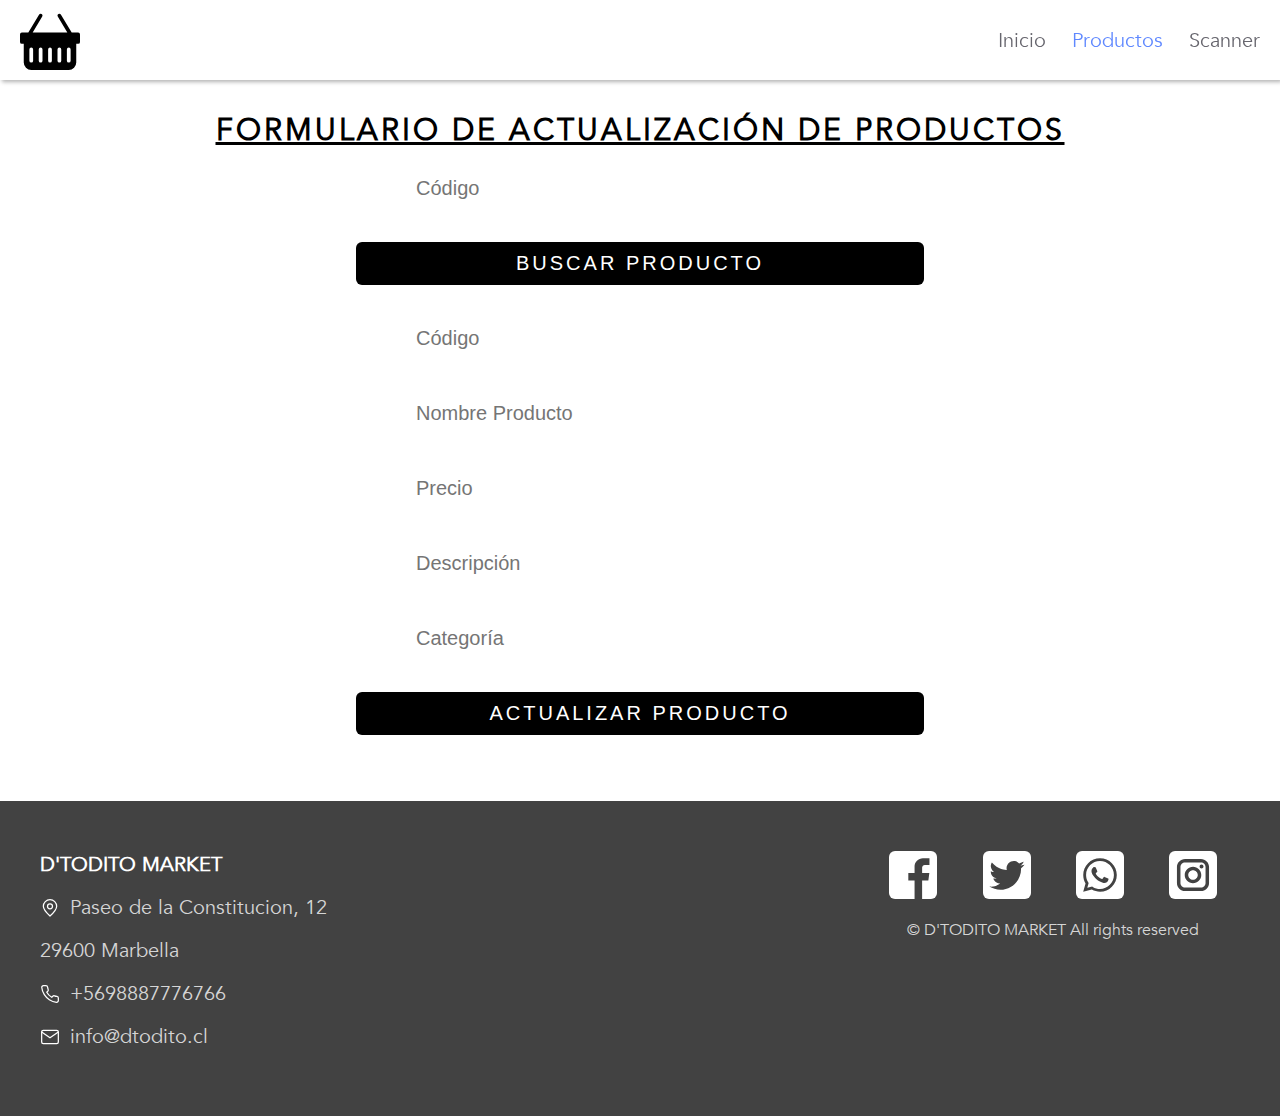
<file: actualizar.html>
<!DOCTYPE html>
<html lang="es">
<head>
    <meta charset="UTF-8">
    <meta http-equiv="X-UA-Compatible" content="IE=edge">
    <meta name="viewport" content="width=device-width, initial-scale=1.0">
    <title>Inicio</title>
    <link rel="stylesheet" href="css/styles.css">
    <script src="js/jquery-3.4.1.min.js"></script>
    <script src="js/main.js"></script>
</head>
<body>
    <header >
        <img src="img/logo.svg" alt="Logo Impirial Real State">
        <nav>
            <a href="home.html" >Inicio</a>
            <a href="productos.html"class="activo" >Productos</a>
            <a href="scanner.html">Scanner</a>
            
        </nav>
    </header>
    <div id="burger">
        <div class="barra superior"></div>
        <div class="barra media"></div>
        <div class="barra inferior"></div>
    </div>
    <div class="menu">
        <nav>
            <a href="home.html">Inicio</a>
            <hr>
            <a href="#">Producto</a>
            <hr>
            <a href="scanner.html">Scanner</a>
            <hr>
            
        </nav>
        <p class="copyright">&copy; ACME Inc</p>
    </div>
    <div class="fila form-ingresar">
        <div class="col-100 flex-column-center">
            <h1 class="title-form">Formulario de Actualización de Productos</h1>
            <form class="contacto">
                <div class="fila">
                    <input class="producto" type="text" placeholder="Código">
                </div>
                <div class="fila flex-end">
                    <button type="submit" ><a href="home.html">Buscar producto</a></button>
                </div>
                <div class="fila">
                    <input class="producto" type="text" placeholder="Código">
                </div>
                <div class="fila">
                    <input class="producto" type="email" placeholder="Nombre Producto">
                </div>
                <div class="fila">
                    <input class="producto" type="number" placeholder="Precio">
                </div>
                <div class="fila">
                    <input class="producto" type="text" placeholder="Descripción">
                </div>
                <div class="fila">
                    <input class="producto" type="email" placeholder="Categoría">
                </div>
                <div class="fila flex-end">
                    <button type="submit" ><a href="home.html">Actualizar producto</a></button>
                </div>
            </form>
        </div>
    </div>
    <footer class="fila">
        <div class="col-33">
            <p>D'TODITO MARKET</p>
            <p class="flex-start">
                <img class="m-r-small" src="img/map.svg" alt="Icono de mapa">
                Paseo de la Constitucion, 12
            </p>
            <p>29600 Marbella</p>
            <p class="flex-start">
                <img class="m-r-small" src="img/phone.svg" alt="Icono de telefono">
                +5698887776766
            </p>
            <p class="flex-start">
                <img class="m-r-small" src="img/mail.svg" alt="Icono del mail">
                info@dtodito.cl
            </p>
        </div>
        <div class="col-33">
            <iframe src="https://www.google.com/maps/embed?pb=!1m18!1m12!1m3!1d1664.660727014268!2d-70.63162147669958!3d-33.440930697258!2m3!1f0!2f0!3f0!3m2!1i1024!2i768!4f13.1!3m3!1m2!1s0x9662c5825f039ca7%3A0x9f16f2da8e31c1fd!2sEscuela%20de%20Magia%20Ricardo%20Rodriguez!5e0!3m2!1ses-419!2scl!4v1645926602314!5m2!1ses-419!2scl" width="100%" height="100%" style="border:0;" allowfullscreen="" loading="lazy"></iframe>
        </div>
        <div class="col-33">
            <div class="flex-around">
                <img class="rrss" src="img/facebook.svg" alt="Icono de Facbook">
                <img class="rrss" src="img/twitter.svg" alt="Icono de twitter">
                <img class="rrss"src="img/whatsapp.svg" alt="Icono de Watsapp">
                <img class="rrss" src="img/instagram.svg" alt="Icono de Instagram">
            </div>
            <p class="copyright m-t">&copy; D'TODITO MARKET All rights reserved</p>
        </div>
    </footer>
</body>
</html>
</file>
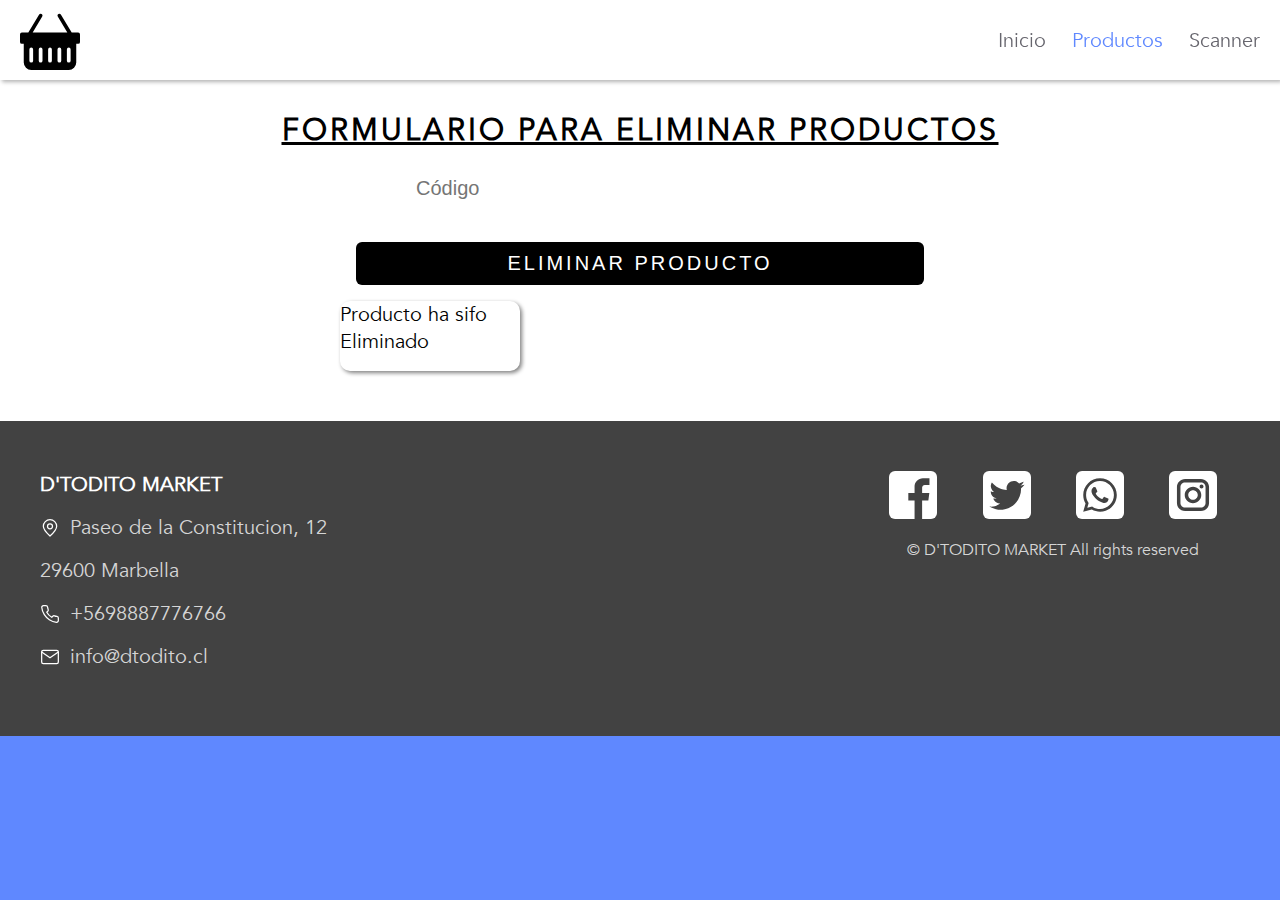
<file: eliminar.html>
<!DOCTYPE html>
<html lang="es">
<head>
    <meta charset="UTF-8">
    <meta http-equiv="X-UA-Compatible" content="IE=edge">
    <meta name="viewport" content="width=device-width, initial-scale=1.0">
    <title>Inicio</title>
    <link rel="stylesheet" href="css/styles.css">
    <script src="js/jquery-3.4.1.min.js"></script>
    <script src="js/main.js"></script>
</head>
<body>
    <header >
        <img src="img/logo.svg" alt="Logo Impirial Real State">
        <nav>
            <a href="home.html" >Inicio</a>
            <a href="productos.html"class="activo" >Productos</a>
            <a href="scanner.html">Scanner</a>
            
        </nav>
    </header>
    <div id="burger">
        <div class="barra superior"></div>
        <div class="barra media"></div>
        <div class="barra inferior"></div>
    </div>
    <div class="menu">
        <nav>
            <a href="home.html">Inicio</a>
            <hr>
            <a href="#">Producto</a>
            <hr>
            <a href="scanner.html">Scanner</a>
            <hr>
            
        </nav>
        <p class="copyright">&copy; ACME Inc</p>
    </div>
    <div class="fila form-ingresar">
        <div class="col-100 flex-column-center">
            <h1 class="title-form">Formulario para Eliminar Productos</h1>
            <form class="contacto">
                <div class="fila">
                    <input class="producto" type="text" placeholder="Código">
                </div>
                <div class="fila flex-end">
                    <button type="submit" ><a href="home.html">Eliminar producto</a></button>
                </div>
                <div class="card"><div><p>Producto ha sifo Eliminado</p></div></div>
            </form>
        </div>
    </div>
    <footer class="fila">
        <div class="col-33">
            <p>D'TODITO MARKET</p>
            <p class="flex-start">
                <img class="m-r-small" src="img/map.svg" alt="Icono de mapa">
                Paseo de la Constitucion, 12
            </p>
            <p>29600 Marbella</p>
            <p class="flex-start">
                <img class="m-r-small" src="img/phone.svg" alt="Icono de telefono">
                +5698887776766
            </p>
            <p class="flex-start">
                <img class="m-r-small" src="img/mail.svg" alt="Icono del mail">
                info@dtodito.cl
            </p>
        </div>
        <div class="col-33">
            <iframe src="https://www.google.com/maps/embed?pb=!1m18!1m12!1m3!1d1664.660727014268!2d-70.63162147669958!3d-33.440930697258!2m3!1f0!2f0!3f0!3m2!1i1024!2i768!4f13.1!3m3!1m2!1s0x9662c5825f039ca7%3A0x9f16f2da8e31c1fd!2sEscuela%20de%20Magia%20Ricardo%20Rodriguez!5e0!3m2!1ses-419!2scl!4v1645926602314!5m2!1ses-419!2scl" width="100%" height="100%" style="border:0;" allowfullscreen="" loading="lazy"></iframe>
        </div>
        <div class="col-33">
            <div class="flex-around">
                <img class="rrss" src="img/facebook.svg" alt="Icono de Facbook">
                <img class="rrss" src="img/twitter.svg" alt="Icono de twitter">
                <img class="rrss"src="img/whatsapp.svg" alt="Icono de Watsapp">
                <img class="rrss" src="img/instagram.svg" alt="Icono de Instagram">
            </div>
            <p class="copyright m-t">&copy; D'TODITO MARKET All rights reserved</p>
        </div>
    </footer>
</body>
</html>
</file>
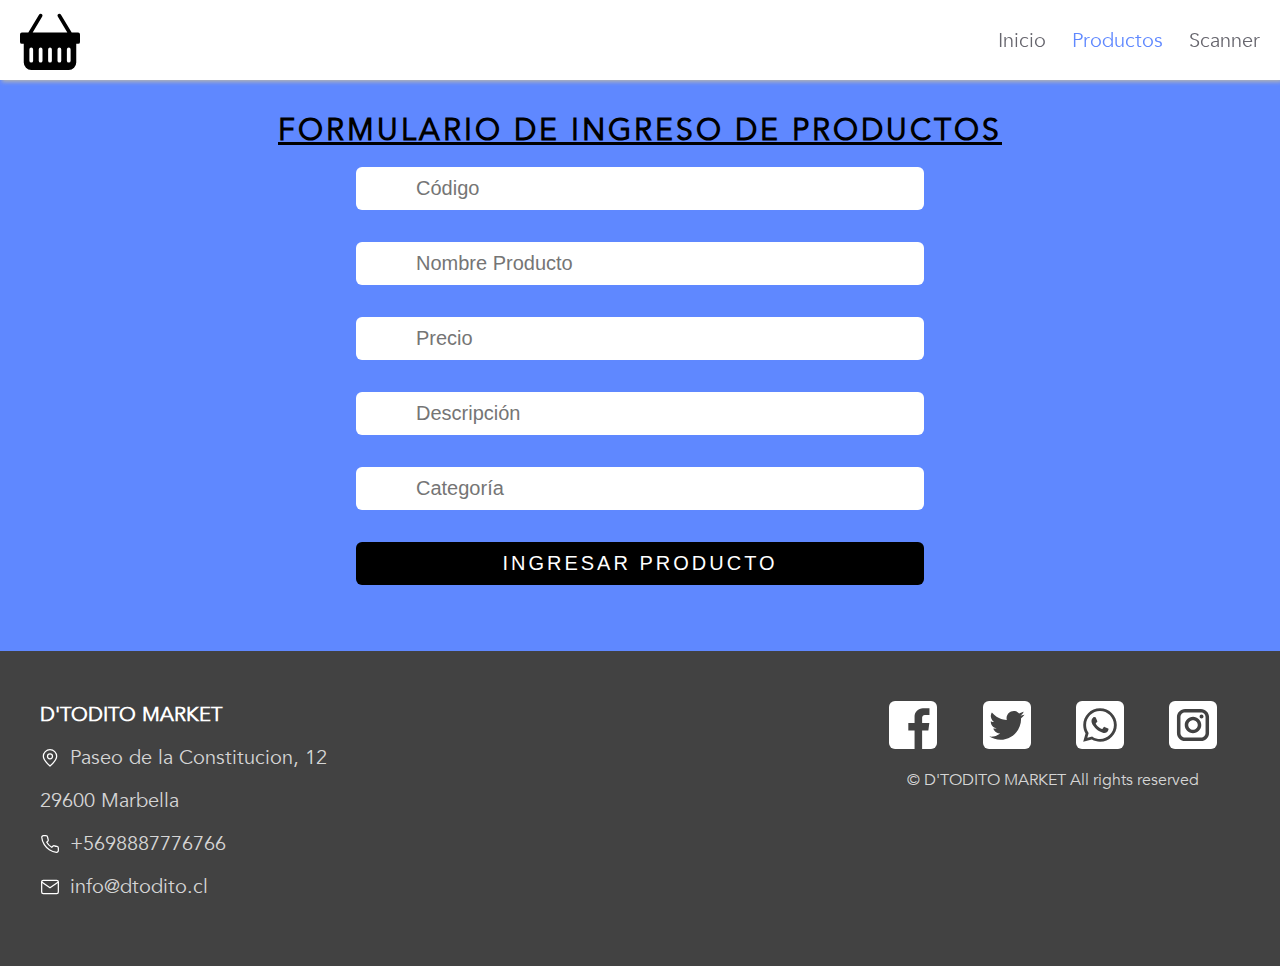
<file: ingresar.html>
<!DOCTYPE html>
<html lang="es">
<head>
    <meta charset="UTF-8">
    <meta http-equiv="X-UA-Compatible" content="IE=edge">
    <meta name="viewport" content="width=device-width, initial-scale=1.0">
    <title>Inicio</title>
    <link rel="stylesheet" href="css/styles.css">
    <script src="js/jquery-3.4.1.min.js"></script>
    <script src="js/main.js"></script>
</head>
<body>
    <header >
        <img src="img/logo.svg" alt="Logo Impirial Real State">
        <nav>
            <a href="home.html" >Inicio</a>
            <a href="productos.html"class="activo" >Productos</a>
            <a href="scanner.html">Scanner</a>
            
        </nav>
    </header>
    <div id="burger">
        <div class="barra superior"></div>
        <div class="barra media"></div>
        <div class="barra inferior"></div>
    </div>
    <div class="menu">
        <nav>
            <a href="home.html">Inicio</a>
            <hr>
            <a href="productos.html">Producto</a>
            <hr>
            <a href="scanner.html">Scanner</a>
            <hr>
            
        </nav>
        <p class="copyright">&copy; ACME Inc</p>
    </div>
    <div class="fila  form-ingresar" style="background-color: #5f88ff;">
        <div class="col-100 flex-column-center"style="background-color: #5f88ff;">
            <h1 class="title-form">Formulario de Ingreso de Productos</h1>
            <form class="contacto" style="background-color: #5f88ff;">
                <div class="fila " style="background-color: #5f88ff;" >
                    <input class="producto" type="text" placeholder="Código">
                </div>
                <div class="fila " style="background-color: #5f88ff;">
                    <input class="producto" type="email" placeholder="Nombre Producto">
                </div>
                <div class="fila " style="background-color: #5f88ff;">
                    <input class="producto" type="number" placeholder="Precio">
                </div>
                <div class="fila " style="background-color: #5f88ff;">
                    <input class="producto" type="text" placeholder="Descripción">
                </div>
                <div class="fila " style="background-color: #5f88ff;">
                    <input class="producto" type="email" placeholder="Categoría">
                </div>
                <div class="fila  flex-end" style="background-color: #5f88ff;">
                    <button type="submit" ><a href="home.html">Ingresar producto</a></button>
                </div>
            </form>
        </div>
    </div>
    <footer class="fila ">
        <div class="col-33">
            <p>D'TODITO MARKET</p>
            <p class="flex-start">
                <img class="m-r-small" src="img/map.svg" alt="Icono de mapa">
                Paseo de la Constitucion, 12
            </p>
            <p>29600 Marbella</p>
            <p class="flex-start">
                <img class="m-r-small" src="img/phone.svg" alt="Icono de telefono">
                +5698887776766
            </p>
            <p class="flex-start">
                <img class="m-r-small" src="img/mail.svg" alt="Icono del mail">
                info@dtodito.cl
            </p>
        </div>
        <div class="col-33">
            <iframe src="https://www.google.com/maps/embed?pb=!1m18!1m12!1m3!1d1664.660727014268!2d-70.63162147669958!3d-33.440930697258!2m3!1f0!2f0!3f0!3m2!1i1024!2i768!4f13.1!3m3!1m2!1s0x9662c5825f039ca7%3A0x9f16f2da8e31c1fd!2sEscuela%20de%20Magia%20Ricardo%20Rodriguez!5e0!3m2!1ses-419!2scl!4v1645926602314!5m2!1ses-419!2scl" width="100%" height="100%" style="border:0;" allowfullscreen="" loading="lazy"></iframe>
        </div>
        <div class="col-33">
            <div class="flex-around">
                <img class="rrss" src="img/facebook.svg" alt="Icono de Facbook">
                <img class="rrss" src="img/twitter.svg" alt="Icono de twitter">
                <img class="rrss"src="img/whatsapp.svg" alt="Icono de Watsapp">
                <img class="rrss" src="img/instagram.svg" alt="Icono de Instagram">
            </div>
            <!-- <div class="flex-around m-t">
                <a href="#">Aviso legal</a>
                <a href="#">Politica de cookies</a>
            </div> -->
            <p class="copyright m-t">&copy; D'TODITO MARKET All rights reserved</p>
        </div>
    </footer>
</body>
</html>
</file>
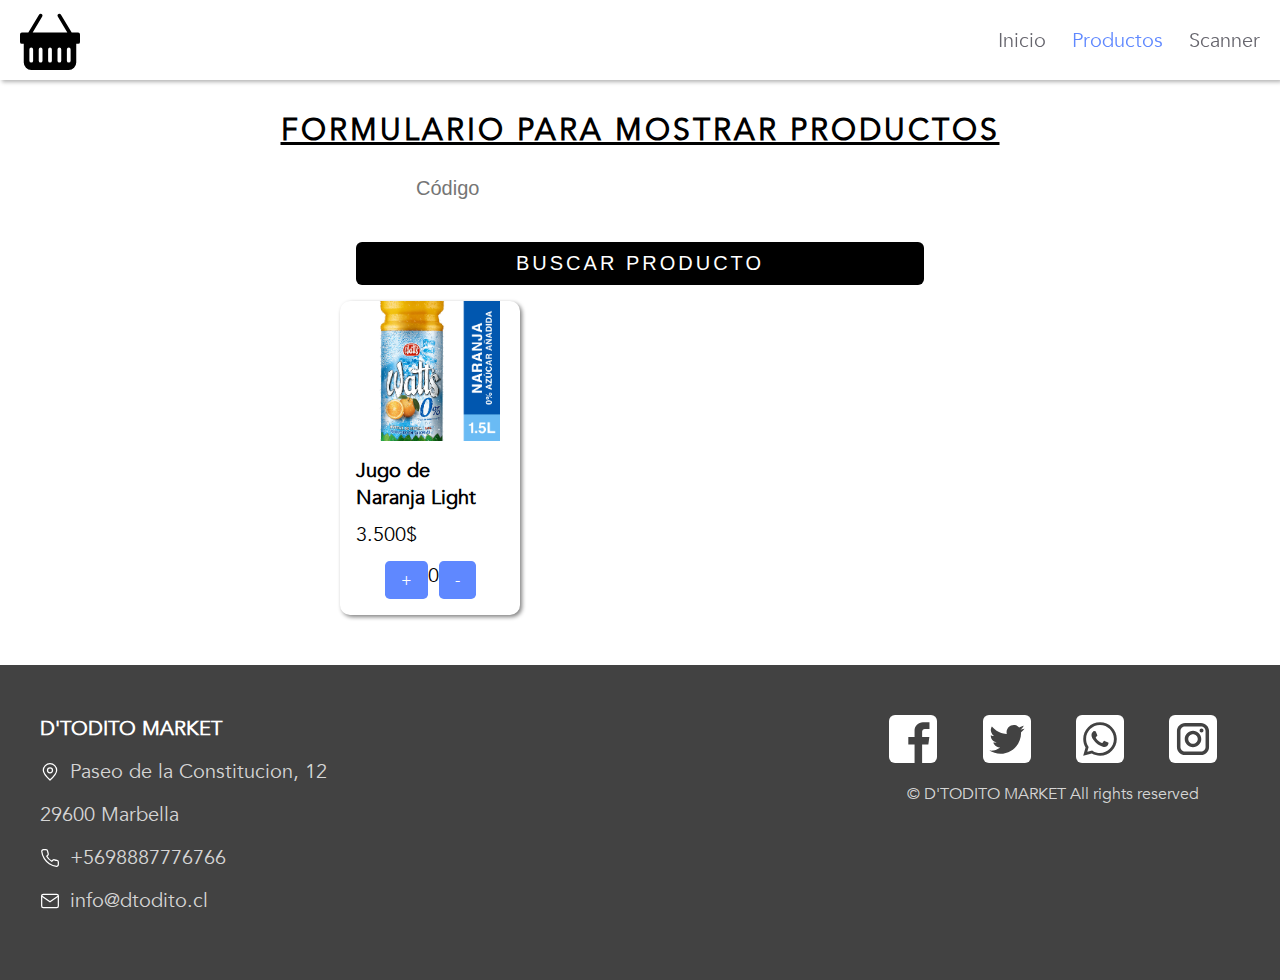
<file: mostrar.html>
<!DOCTYPE html>
<html lang="es">
<head>
    <meta charset="UTF-8">
    <meta http-equiv="X-UA-Compatible" content="IE=edge">
    <meta name="viewport" content="width=device-width, initial-scale=1.0">
    <title>Inicio</title>
    <link rel="stylesheet" href="css/styles.css">
    <script src="js/jquery-3.4.1.min.js"></script>
    <script src="js/main.js"></script>
</head>
<body>
    <header >
        <img src="img/logo.svg" alt="Logo Impirial Real State">
        <nav>
            <a href="home.html" >Inicio</a>
            <a href="productos.html"class="activo" >Productos</a>
            <a href="scanner.html">Scanner</a>
            
        </nav>
    </header>
    <div id="burger">
        <div class="barra superior"></div>
        <div class="barra media"></div>
        <div class="barra inferior"></div>
    </div>
    <div class="menu">
        <nav>
            <a href="ingresar.html">Ingresar</a>
            <hr>
            <a href="actualizar.html">Actualizar</a>
            <hr>
            <a href="mostrar.html">Mostrar</a>
            <hr>
            <a href="eliminar.html">Eliminar</a>
        </nav>
        <p class="copyright">&copy; ACME Inc</p>
    </div>
    <div class="fila form-ingresar">
        <div class="col-100 flex-column-center">
            <h1 class="title-form">Formulario para Mostrar Productos</h1>
            <form class="contacto">
                <div class="fila">
                    <input class="producto" type="text" placeholder="Código">
                </div>
                <div class="fila flex-end">
                    <button type="submit" ><a href="home.html">Buscar producto</a></button>
                </div>

                <div class="card">
                    <img src="img/thumb13.jpg" alt="Imagen de casa">
                    <div class="footer-card">
                        <div>
                            <p>Jugo de Naranja Light</p>
                            <p>3.500$</p>
                        </div>
                        <div class="incre-decre flex-center"><a href="propiedad1.html">+</a><p> 0 </p><a href="">-</a></div>
                    </div>
                </div>
            </form>
        </div>
    </div>
    <footer class="fila">
        <div class="col-33">
            <p>D'TODITO MARKET</p>
            <p class="flex-start">
                <img class="m-r-small" src="img/map.svg" alt="Icono de mapa">
                Paseo de la Constitucion, 12
            </p>
            <p>29600 Marbella</p>
            <p class="flex-start">
                <img class="m-r-small" src="img/phone.svg" alt="Icono de telefono">
                +5698887776766
            </p>
            <p class="flex-start">
                <img class="m-r-small" src="img/mail.svg" alt="Icono del mail">
                info@dtodito.cl
            </p>
        </div>
        <div class="col-33">
            <iframe src="https://www.google.com/maps/embed?pb=!1m18!1m12!1m3!1d1664.660727014268!2d-70.63162147669958!3d-33.440930697258!2m3!1f0!2f0!3f0!3m2!1i1024!2i768!4f13.1!3m3!1m2!1s0x9662c5825f039ca7%3A0x9f16f2da8e31c1fd!2sEscuela%20de%20Magia%20Ricardo%20Rodriguez!5e0!3m2!1ses-419!2scl!4v1645926602314!5m2!1ses-419!2scl" width="100%" height="100%" style="border:0;" allowfullscreen="" loading="lazy"></iframe>
        </div>
        <div class="col-33">
            <div class="flex-around">
                <img class="rrss" src="img/facebook.svg" alt="Icono de Facbook">
                <img class="rrss" src="img/twitter.svg" alt="Icono de twitter">
                <img class="rrss"src="img/whatsapp.svg" alt="Icono de Watsapp">
                <img class="rrss" src="img/instagram.svg" alt="Icono de Instagram">
            </div>
            <p class="copyright m-t">&copy; D'TODITO MARKET All rights reserved</p>
        </div>
    </footer>
</body>
</html>
</file>
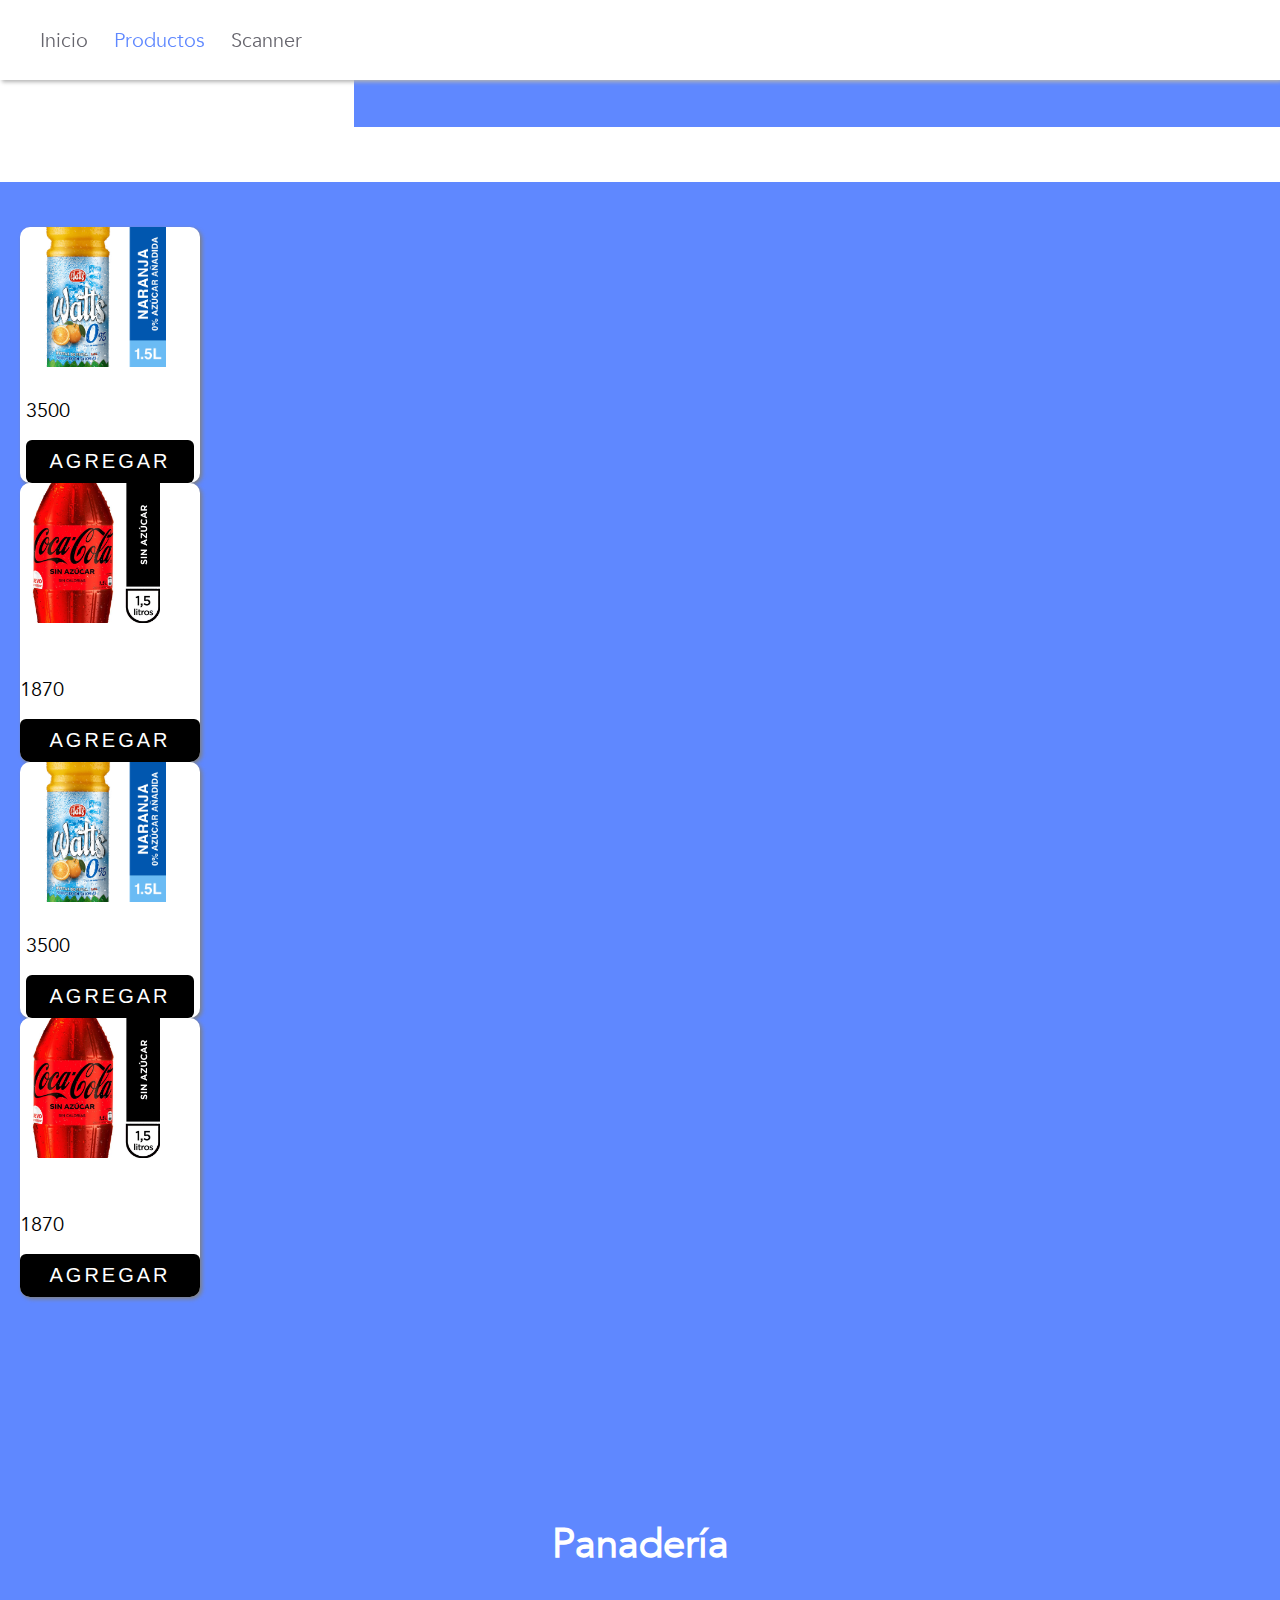
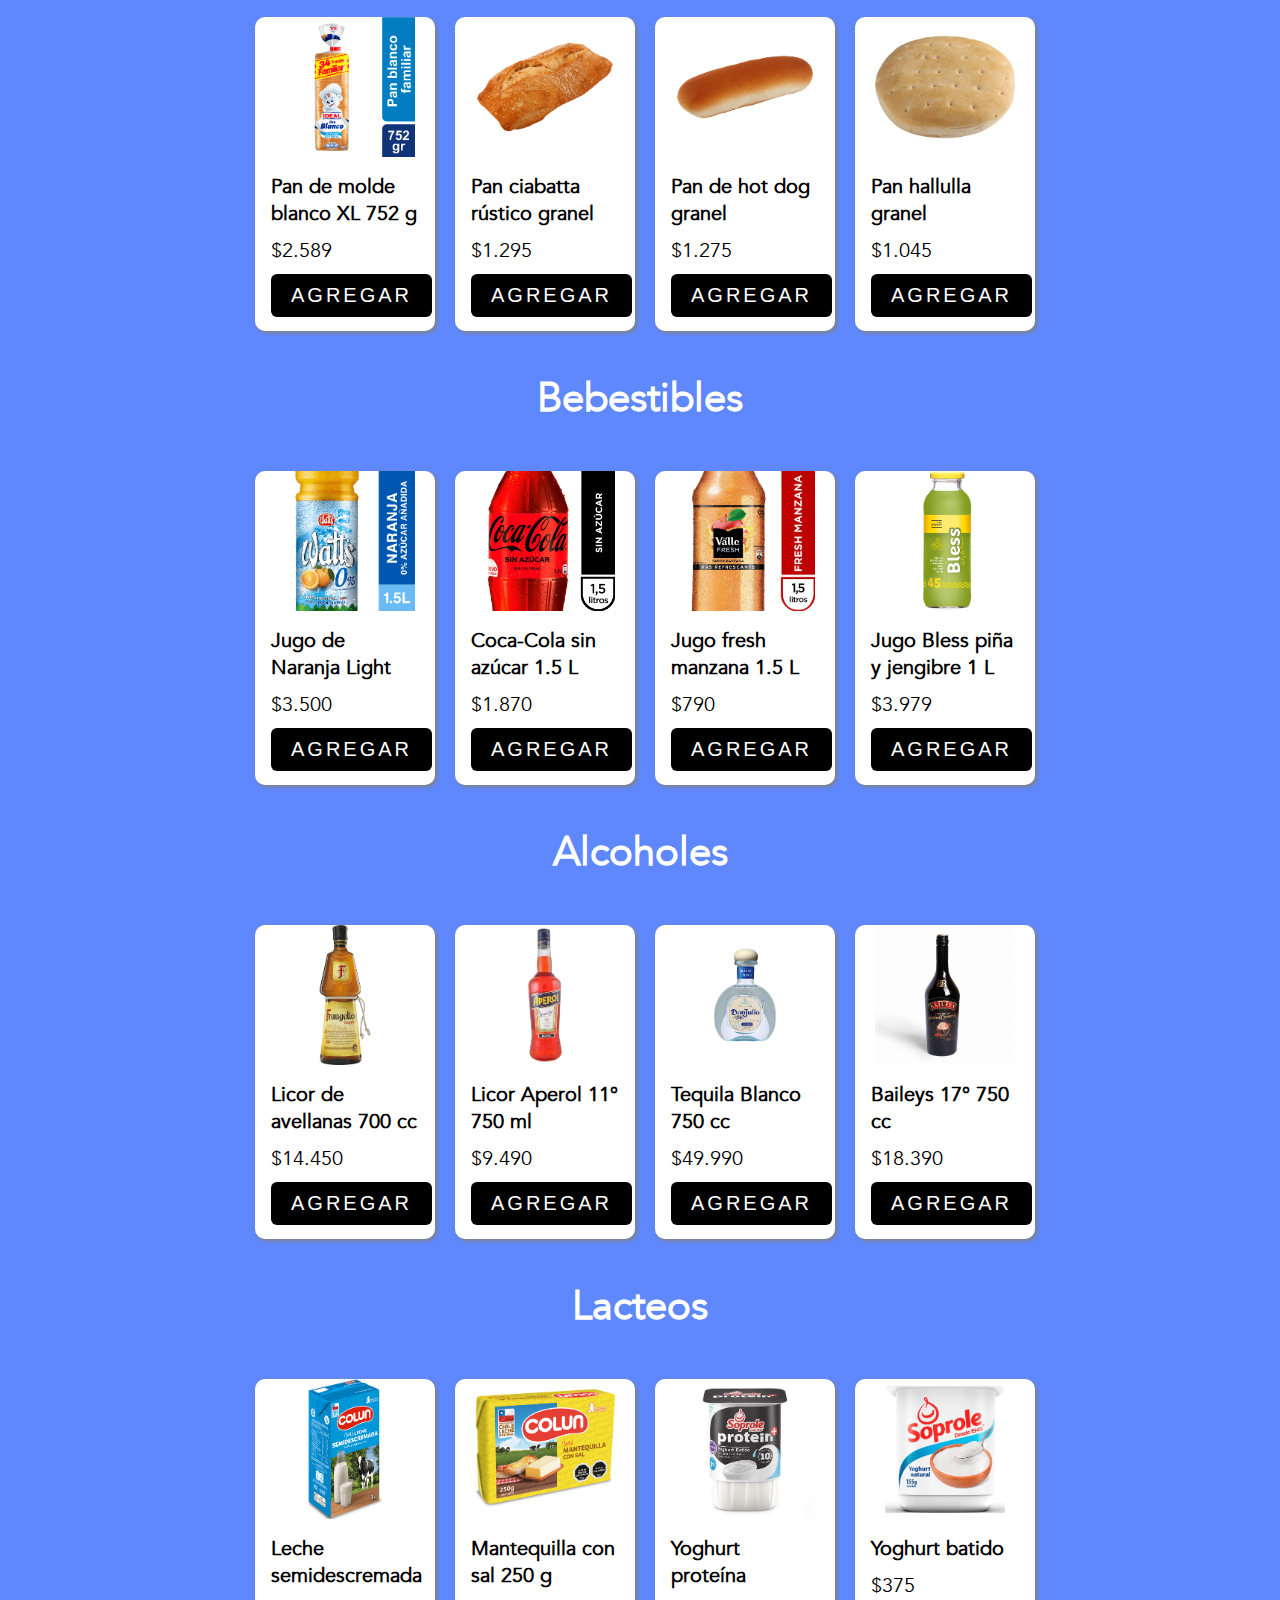
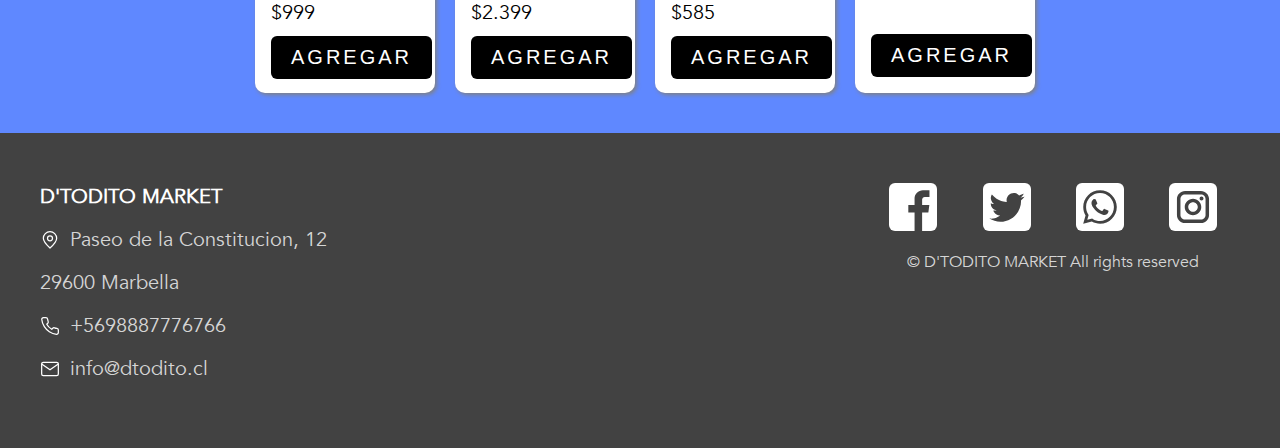
<file: productos.html>
<!DOCTYPE html>
<html lang="es">
<head>
    <meta charset="UTF-8">
    <meta http-equiv="X-UA-Compatible" content="IE=edge">
    <meta name="viewport" content="width=device-width, initial-scale=1.0">
    <title>Inicio</title>
    <link rel="stylesheet" href="css/styles.css">
    <script src="js/jquery-3.4.1.min.js"></script>
    <script src="js/main.js"></script>
    <link
      rel="stylesheet"
      href="https://cdn.jsdelivr.net/npm/bootstrap@4.5.3/dist/css/bootstrap.min.css"
      integrity="sha384-TX8t27EcRE3e/ihU7zmQxVncDAy5uIKz4rEkgIXeMed4M0jlfIDPvg6uqKI2xXr2"
      crossorigin="anonymous"
    />
</head>
<body>
    <header >
        <!-- <img src="img/logo.svg" alt="Logo Impirial Real State"> -->
        <nav>
            <a href="home.html" >Inicio</a>
            <a href="productos.html"class="activo" >Productos</a>
            <a href="scanner.html">Scanner</a>
            
        </nav>
    </header>
    <div id="burger">
        <div class="barra superior"></div>
        <div class="barra media"></div>
        <div class="barra inferior"></div>
    </div>
    <div class="menu">
        <nav>
            <a href="home.html">Inicio</a>
            <hr>
            <a href="productos.html">Productos</a>
            <hr>
            <a href="scanner.html">Scanner</a>
            <hr>
            
        </nav>
        <p class="copyright">&copy; ACME Inc</p>
    </div>
    <div class="container" style="margin-top: 2rem; background-color: #5f88ff;">
        <h4>Carrito de compras</h4>
        <table class="table" style=" background-color: #ffffff;">
          <thead>
            <tr>
              <th scope="col">#</th>
              <th scope="col">Item</th>
              <th scope="col">Cantidad</th>
              <th scope="col">Acción</th>
              <th scope="col">Total</th>
            </tr>
          </thead>
          <tbody id="items"></tbody>
          <tfoot>
            <tr id="footer">
              <th scope="row" colspan="5">Carrito vacío - comience a seleccionar!</th>
            </tr>
          </tfoot>
        </table>
        <div class="flex-center" style="background-color: #ffffff"><h1  id="beb">Otros</h1></div>
        <div class="fila " style=" background-color: #5f88ff; margin-top: 5px;">
        <div class="row" id="cards">

        </div>
    </div>
      </div>
  
      <template id="template-footer">
          <th scope="row" colspan="2">Total productos</th>
          <td>10</td>
          <td>
              <button class="btn btn-danger btn-sm" id="vaciar-carrito">
                  vaciar todo
              </button>
          </td>
          <td class="font-weight-bold">$ <span>5000</span></td>
      </template>
      
      <template id="template-carrito">
        <tr>
          <th scope="row">id</th>
          <td>Café</td>
          <td>1</td>
          <td>
              <button class="btn btn-info btn-sm">
                  +
              </button>
              <button class="btn btn-danger btn-sm">
                  -
              </button>
          </td>
          <td>$ <span>500</span></td>
        </tr>
      </template>
  
      <template id="template-card">
        <div class="col-6 mb-4">
          <div class="card">
            <div class="card-body">
                <img src="" alt="">
              <h5>Titulo</h5>
              <p>precio</p>
              <button class="btn btn-dark">Agregar</button>
            </div>
          </div>
        </div>
      </template>
    <div class="fila grid" style=" background-color: #5f88ff;">       
    </div>
    <div class="flex-center"><h1  id="pan">Panadería</h1></div>
    <div class="fila grid" style=" background-color: #5f88ff; margin-top: 5px;">
        <div class="card">
            <img src="img/pan1.jpg" alt="Imagen de casa">
            <div class="footer-card">
                <div>
                    <p>Pan de molde blanco XL 752 g</p>
                    <p>$2.589</p>
                </div>
                <div class="incre-decre flex-center"><button type="submit">Agregar</button><!-- <a href="propiedad1.html">+</a><p> 0 </p><a href="">-</a> --></div>
            </div>
        </div>
        <div class="card">
            <img src="img/pan2.jpg" alt="Imagen de casa">
            <div class="footer-card">
                <div>
                    <p>Pan ciabatta rústico granel</p>
                    <p>$1.295</p>
                </div>
                <div class="incre-decre flex-center"><button type="submit">Agregar</button><!-- <a href="propiedad1.html">+</a><p> 0 </p><a href="">-</a> --></div>
            </div>
        </div>
        <div class="card">
            <img src="img/pan3.png" alt="Imagen de casa">
            <div class="footer-card">
                <div>
                    <p>Pan de hot dog granel</p>
                    <p>$1.275</p>
                </div>
                <div class="incre-decre flex-center"><button type="submit">Agregar</button><!-- <a href="propiedad1.html">+</a><p> 0 </p><a href="">-</a> --></div>
            </div>
        </div>
        <div class="card">
            <img src="img/pan4.jpg" alt="Imagen de casa">
            <div class="footer-card">
                <div>
                    <p>Pan hallulla granel</p>
                    <p>$1.045</p>
                </div>
                <div class="incre-decre flex-center"><button type="submit">Agregar</button><!-- <a href="propiedad1.html">+</a><p> 0 </p><a href="">-</a> --></div>
            </div>
        </div>
    </div>    

    <div class="flex-center"><h1  id="beb">Bebestibles</h1></div>
    <div class="fila grid" style=" background-color: #5f88ff; margin-top: 5px;">
        <div class="card">
            <img src="img/thumb13.jpg" alt="Imagen de casa">
            <div class="footer-card">
                <div>
                    <p>Jugo de Naranja Light</p>
                    <p>$3.500</p>
                </div>
                <div class="incre-decre flex-center">
                    <button type="submit">Agregar</button><!-- <a href="propiedad1.html">+</a><p> 0 </p><a href="">-</a> -->
                </div>
            </div>
        </div>
        <div class="card">
            <img src="img/thumb8.jpg" alt="Imagen de casa">
            <div class="footer-card">
                <div>
                    <p>Coca-Cola sin azúcar 1.5 L</p>
                    <p>$1.870
                    </p>
                </div>
                <div class="incre-decre flex-center"><button type="submit">Agregar</button><!-- <a href="propiedad1.html">+</a><p> 0 </p><a href="">-</a> --></div>
            </div>
        </div>
        <div class="card">
            <img src="img/bebe1.jpg" alt="Imagen de casa">
            <div class="footer-card">
                <div>
                    <p>Jugo fresh manzana 1.5 L</p>
                    <p>$790
                    </p>
                </div>
                <div class="incre-decre flex-center"><button type="submit">Agregar</button><!-- <a href="propiedad1.html">+</a><p> 0 </p><a href="">-</a> --></div>
            </div>
        </div>
        <div class="card">
            <img src="img/bebe2.jpg" alt="Imagen de casa">
            <div class="footer-card">
                <div>
                    <p>
                        Jugo Bless piña y jengibre 1 L</p>
                    <p>$3.979</p>
                </div>
                <div class="incre-decre flex-center"><button type="submit">Agregar</button><!-- <a href="propiedad1.html">+</a><p> 0 </p><a href="">-</a> --></div>
            </div>
        </div>
    </div>
    <div class="flex-center"><h1  id="al">Alcoholes</h1></div>
    <div class="fila grid" style=" background-color: #5f88ff; margin-top: 5px;">
        <div class="card">
            <img src="img/alco2.jpg" alt="Imagen de casa">
            <div class="footer-card">
                <div>
                    <p>Licor de avellanas 700 cc</p>
                    <p>$14.450</p>
                </div>
                <div class="incre-decre flex-center"><button type="submit">Agregar</button><!-- <a href="propiedad1.html">+</a><p> 0 </p><a href="">-</a> --></div>
            </div>
        </div>
        <div class="card">
            <img src="img/alco1.jpg" alt="Imagen de casa">
            <div class="footer-card">
                <div>
                    <p>Licor Aperol 11° 750 ml</p>
                    <p>$9.490</p>
                </div>
                <div class="incre-decre flex-center"><button type="submit">Agregar</button><!-- <a href="propiedad1.html">+</a><p> 0 </p><a href="">-</a> --></div>
            </div>
        </div>
        <div class="card">
            <img src="img/alco3.jpg" alt="Imagen de casa">
            <div class="footer-card">
                <div>
                    <p>Tequila Blanco 750 cc</p>
                    <p>$49.990
                    </p>
                </div>
                <div class="incre-decre flex-center"><button type="submit">Agregar</button><!-- <a href="propiedad1.html">+</a><p> 0 </p><a href="">-</a> --></div>
            </div>
        </div>
        <div class="card">
            <img src="img/alco4.jpg" alt="Imagen de casa">
            <div class="footer-card">
                <div>
                    <p>Baileys 17° 750 cc</p>
                    <p>$18.390</p>
                </div>
                <div class="incre-decre flex-center"><button type="submit">Agregar</button><!-- <a href="propiedad1.html">+</a><p> 0 </p><a href="">-</a> --></div>
            </div>
        </div>
    </div>
        <div class="flex-center"><h1  id="lac">Lacteos</h1></div>
        <div class="fila grid" style=" background-color: #5f88ff; margin-top: 5px;">
        <div class="card">
            <img src="img/thumb11.jpg" alt="Imagen de casa">
            <div class="footer-card">
                <div>
                    <p>Leche semidescremada</p>
                    <p>$999</p>
                </div>
                <div class="incre-decre flex-center"><button type="submit">Agregar</button><!-- <a href="propiedad1.html">+</a><p> 0 </p><a href="">-</a> --></div>
            </div>
        </div>
    
        <div class="card">
            <img src="img/lac3.jpg" alt="Imagen de casa">
            <div class="footer-card">
                <div>
                    <p>Mantequilla con sal 250 g</p>
                    <p>$2.399
                    </p>
                </div>
                <div class="incre-decre flex-center"><button type="submit">Agregar</button><!-- <a href="propiedad1.html">+</a><p> 0 </p><a href="">-</a> --></div>
            </div>
        </div>
        <div class="card">
            <img src="img/lac1.jpg" alt="Imagen de casa">
            <div class="footer-card">
                <div>
                    <p>Yoghurt proteína</p>
                    <p>$585</p>
                </div>
                <div class="incre-decre flex-center"><button type="submit">Agregar</button><!-- <a href="propiedad1.html">+</a><p> 0 </p><a href="">-</a> --></div>
            </div>
        </div>
        <div class="card">
            <img src="img/lac2.jpg" alt="Imagen de casa">
            <div class="footer-card">
                <div>
                    <p>Yoghurt batido</p>
                    <p>$375</p>
                </div>
                <div class="incre-decre flex-center"><button type="submit">Agregar</button><!-- <a href="propiedad1.html">+</a><p> 0 </p><a href="">-</a> --></div>
            </div>
        </div>
    </div>
        
    </div>  
    <footer class="fila">
        <div class="col-33">
            <p>D'TODITO MARKET</p>
            <p class="flex-start">
                <img class="m-r-small" src="img/map.svg" alt="Icono de mapa">
                Paseo de la Constitucion, 12
            </p>
            <p>29600 Marbella</p>
            <p class="flex-start">
                <img class="m-r-small" src="img/phone.svg" alt="Icono de telefono">
                +5698887776766
            </p>
            <p class="flex-start">
                <img class="m-r-small" src="img/mail.svg" alt="Icono del mail">
                info@dtodito.cl
            </p>
        </div>
        <div class="col-33">
            <iframe src="https://www.google.com/maps/embed?pb=!1m18!1m12!1m3!1d1664.660727014268!2d-70.63162147669958!3d-33.440930697258!2m3!1f0!2f0!3f0!3m2!1i1024!2i768!4f13.1!3m3!1m2!1s0x9662c5825f039ca7%3A0x9f16f2da8e31c1fd!2sEscuela%20de%20Magia%20Ricardo%20Rodriguez!5e0!3m2!1ses-419!2scl!4v1645926602314!5m2!1ses-419!2scl" width="100%" height="100%" style="border:0;" allowfullscreen="" loading="lazy"></iframe>
        </div>
        <div class="col-33">
            <div class="flex-around">
                <img class="rrss" src="img/facebook.svg" alt="Icono de Facbook">
                <img class="rrss" src="img/twitter.svg" alt="Icono de twitter">
                <img class="rrss"src="img/whatsapp.svg" alt="Icono de Watsapp">
                <img class="rrss" src="img/instagram.svg" alt="Icono de Instagram">
            </div>
            <p class="copyright m-t">&copy; D'TODITO MARKET All rights reserved</p>
        </div>

        <script>
            const cards = document.getElementById('cards')
            const items = document.getElementById('items')
            const footer = document.getElementById('footer')
            const templateCard = document.getElementById('template-card').content
            const templateFooter = document.getElementById('template-footer').content
            const templateCarrito = document.getElementById('template-carrito').content
            const fragment = document.createDocumentFragment()
            let carrito = {}

// Eventos
// El evento DOMContentLoaded es disparado cuando el documento HTML ha sido completamente cargado y parseado
document.addEventListener('DOMContentLoaded', e => { fetchData() });
cards.addEventListener('click', e => { addCarrito(e) });
items.addEventListener('click', e => { btnAumentarDisminuir(e) })

// Traer productos
const fetchData = async () => {
    const res = await fetch('productos.json');
    const data = await res.json()
    /* console.log(data.) */
    pintarCards(data)
}

// Pintar productos
const pintarCards = data => {
    data.forEach(item => {
        templateCard.querySelector('img').src = item.thumbnailUrl
        templateCard.querySelector('h5').textContent = item.title
        templateCard.querySelector('p').textContent = item.precio
        templateCard.querySelector('button').dataset.id = item.id
        const clone = templateCard.cloneNode(true)
        fragment.appendChild(clone)
    })
    cards.appendChild(fragment)
}

// Agregar al carrito
const addCarrito = e => {
    if (e.target.classList.contains('btn-dark')) {
        // console.log(e.target.dataset.id)
        // console.log(e.target.parentElement)
        setCarrito(e.target.parentElement)
    }
    e.stopPropagation()
}

const setCarrito = item => {
    // console.log(item)
    const producto = {
        title: item.querySelector('h5').textContent,
        precio: item.querySelector('p').textContent,
        id: item.querySelector('button').dataset.id,
        cantidad: 1
    }
    // console.log(producto)
    if (carrito.hasOwnProperty(producto.id)) {
        producto.cantidad = carrito[producto.id].cantidad + 1
    }

    carrito[producto.id] = { ...producto }
    
    pintarCarrito()
}

const pintarFooter = () => {
    footer.innerHTML = ''
    
    if (Object.keys(carrito).length === 0) {
        footer.innerHTML = `
        <th scope="row" colspan="5">Carrito vacío con innerHTML</th>
        `
        return
    }
    
    // sumar cantidad y sumar totales
    const nCantidad = Object.values(carrito).reduce((acc, { cantidad }) => acc + cantidad, 0)
    const nPrecio = Object.values(carrito).reduce((acc, {cantidad, precio}) => acc + cantidad * precio ,0)
    // console.log(nPrecio)

    templateFooter.querySelectorAll('td')[0].textContent = nCantidad
    templateFooter.querySelector('span').textContent = nPrecio

    const clone = templateFooter.cloneNode(true)
    fragment.appendChild(clone)

    footer.appendChild(fragment)

    const boton = document.querySelector('#vaciar-carrito')
    boton.addEventListener('click', () => {
        carrito = {}
        pintarCarrito()
    })

}

const btnAumentarDisminuir = e => {
    // console.log(e.target.classList.contains('btn-info'))
    if (e.target.classList.contains('btn-info')) {
        const producto = carrito[e.target.dataset.id]
        producto.cantidad++
        carrito[e.target.dataset.id] = { ...producto }
        pintarCarrito()
    }

    if (e.target.classList.contains('btn-danger')) {
        const producto = carrito[e.target.dataset.id]
        producto.cantidad--
        if (producto.cantidad === 0) {
            delete carrito[e.target.dataset.id]
        } else {
            carrito[e.target.dataset.id] = {...producto}
        }
        pintarCarrito()
    }
    e.stopPropagation()
}

document.addEventListener('DOMContentLoaded', e => {
    fetchData()
    if (localStorage.getItem('carrito')) {
        carrito = JSON.parse(localStorage.getItem('carrito'))
        pintarCarrito()
    }
});

const pintarCarrito = () => {
    items.innerHTML = ''

    Object.values(carrito).forEach(producto => {
        templateCarrito.querySelector('th').textContent = producto.id
        templateCarrito.querySelectorAll('td')[0].textContent = producto.title
        templateCarrito.querySelectorAll('td')[1].textContent = producto.cantidad
        templateCarrito.querySelector('span').textContent = producto.precio * producto.cantidad
        
        //botones
        templateCarrito.querySelector('.btn-info').dataset.id = producto.id
        templateCarrito.querySelector('.btn-danger').dataset.id = producto.id

        const clone = templateCarrito.cloneNode(true)
        fragment.appendChild(clone)
    })
    items.appendChild(fragment)

    pintarFooter()

    localStorage.setItem('carrito', JSON.stringify(carrito))
}
        </script>
    </footer>
</body>
</html>
</file>
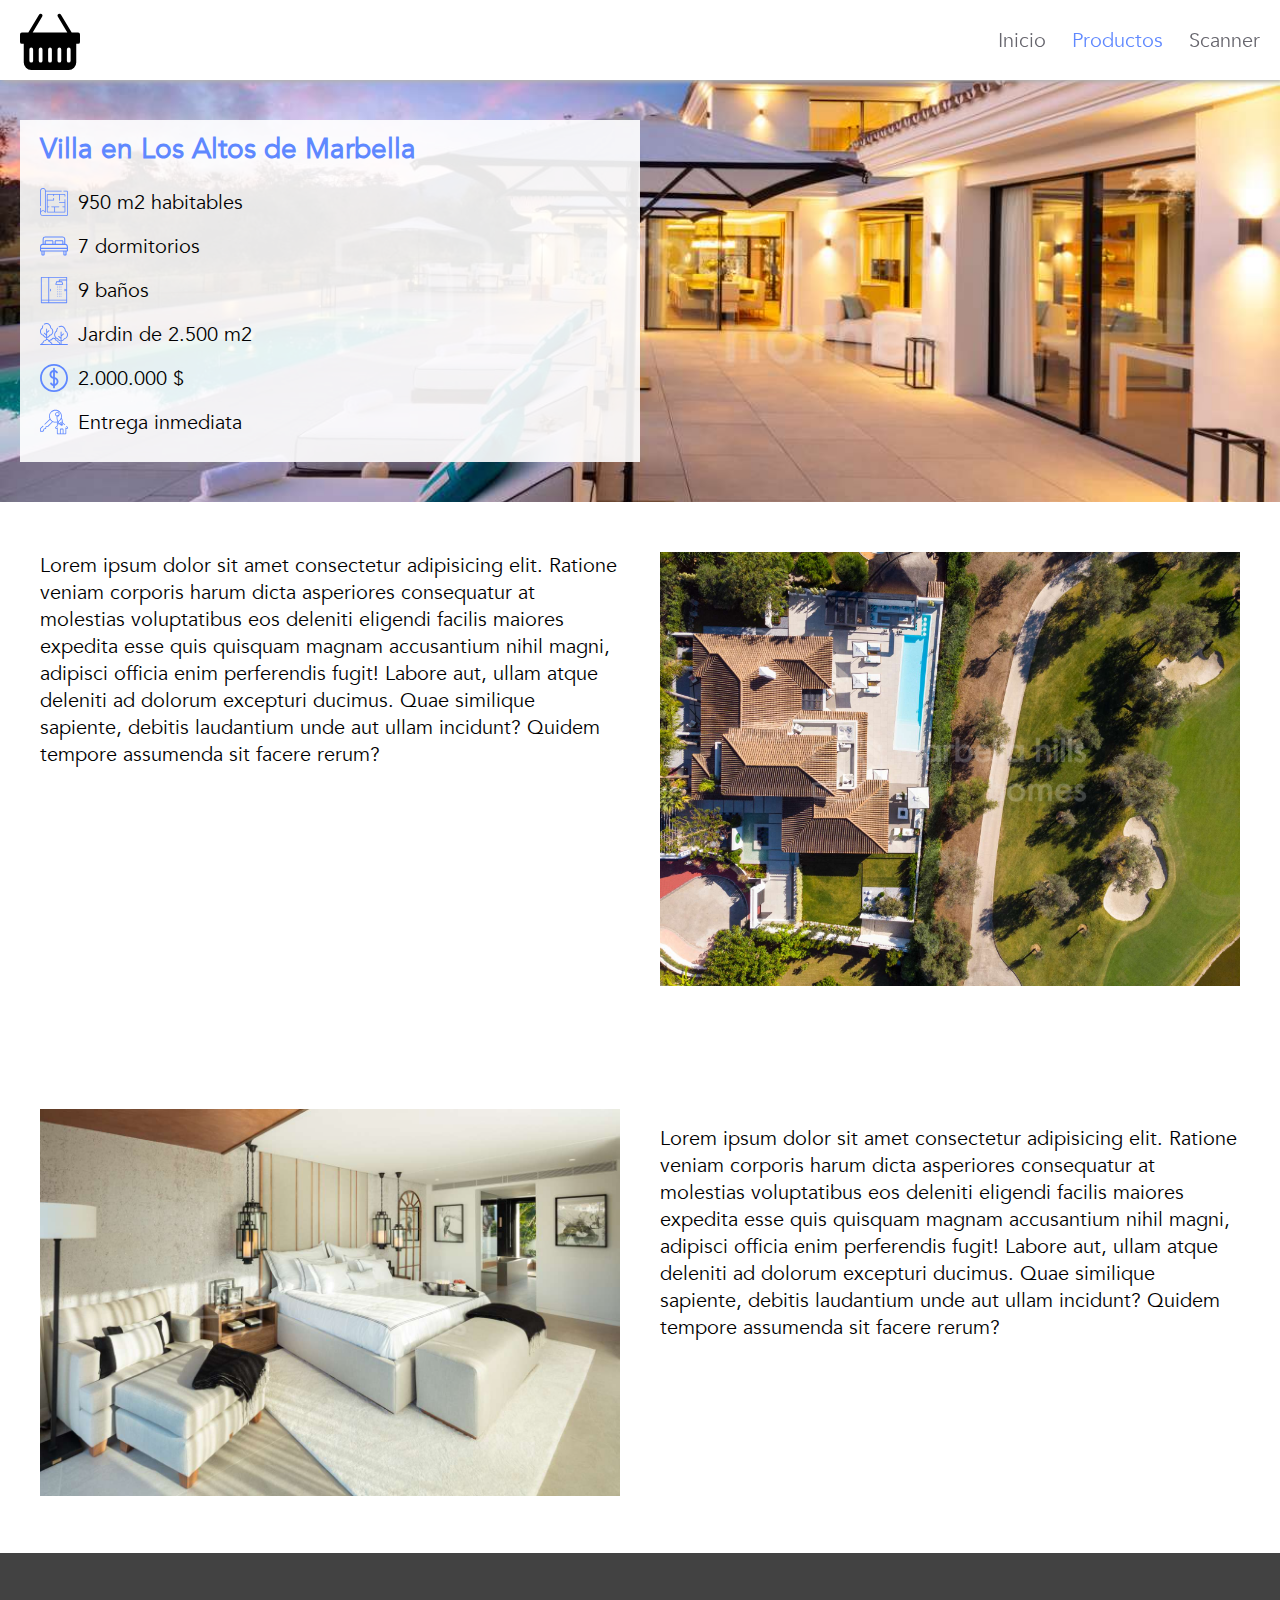
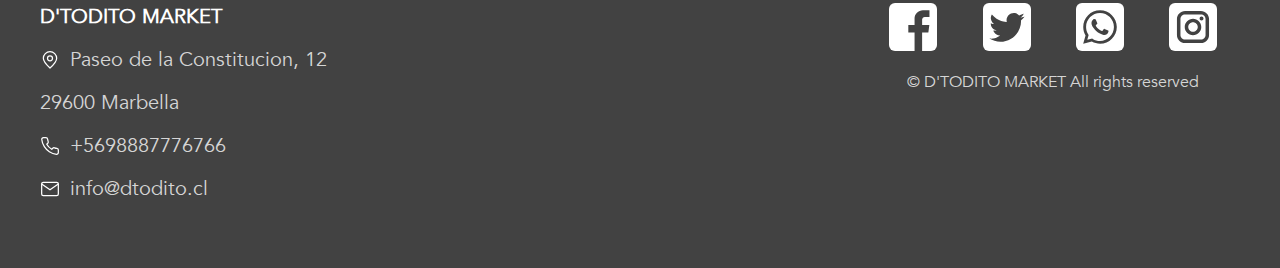
<file: propiedad1.html>
<!DOCTYPE html>
<html lang="es">
<head>
    <meta charset="UTF-8">
    <meta http-equiv="X-UA-Compatible" content="IE=edge">
    <meta name="viewport" content="width=device-width, initial-scale=1.0">
    <title>Inicio</title>
    <link rel="stylesheet" href="css/styles.css">
    <script src="js/jquery-3.4.1.min.js"></script>
    <script src="js/main.js"></script>
</head>
<body>
    <header >
        <img src="img/logo.svg" alt="Logo Impirial Real State">
        <nav>
            <a href="home.html" >Inicio</a>
            <a href="productos.html"class="activo" >Productos</a>
            <a href="scanner.html">Scanner</a>
            
        </nav>
    </header>
    <div id="burger">
        <div class="barra superior"></div>
        <div class="barra media"></div>
        <div class="barra inferior"></div>
    </div>
    <div class="menu">
        <nav>
            <a href="home.html">Inicio</a>
            <hr>
            <a href="#">Venta</a>
            <hr>
            <a href="scanner.html">Scanner</a>
            <hr>
            
        </nav>
        <p class="copyright">&copy; ACME Inc</p>
    </div>
    <div class="fila propiedad">
        <div class="col-50">
            <h1 class="m-b">Villa en Los Altos de Marbella</h1>
            <p class="flex-start">
                <img class="m-r-small" src="img/blueprint.svg" alt="Icono plano">
                950 m2 habitables
            </p>
            <p class="flex-start">
                <img class="m-r-small" src="img/bed.svg" alt="Numero de Dormitorio">
                7 dormitorios
            </p>
            <p class="flex-start">
                <img class="m-r-small" src="img/bath.svg" alt="Icono plano">
                9 baños
            </p>
            <p class="flex-start">
                <img class="m-r-small" src="img/tree.svg" alt="Icono plano">
                Jardin de 2.500 m2
            </p>
            <p class="flex-start">
                <img class="m-r-small" src="img/money.svg" alt="Icono plano">
                2.000.000 $
            </p>
            <p class="flex-start">
                <img class="m-r-small" src="img/contract.svg" alt="Icono plano">
                Entrega inmediata
            </p>
        </div>  
        <div class="col-50">

        </div>
    </div>
    <div class="fila">
        <div class="col-50">
            <p>Lorem ipsum dolor sit amet consectetur adipisicing elit. Ratione veniam corporis harum dicta asperiores consequatur at molestias voluptatibus eos deleniti eligendi facilis maiores expedita esse quis quisquam magnam accusantium nihil magni, adipisci officia enim perferendis fugit! Labore aut, ullam atque deleniti ad dolorum excepturi ducimus. Quae similique sapiente, debitis laudantium unde aut ullam incidunt? Quidem tempore assumenda sit facere rerum?</p>
        </div>
        <div class="col-50">
            <p>
                <img src="img/property2.jpg" alt="Imagen de vivienda">
            </p>
        </div>
        
    </div>
    <div class="fila">
        <div class="col-50">
            <img src="img/property3.jpg" alt="Imagen de vivienda">
        </div>
        <div class="col-50">
            <p>
                <p>Lorem ipsum dolor sit amet consectetur adipisicing elit. Ratione veniam corporis harum dicta asperiores consequatur at molestias voluptatibus eos deleniti eligendi facilis maiores expedita esse quis quisquam magnam accusantium nihil magni, adipisci officia enim perferendis fugit! Labore aut, ullam atque deleniti ad dolorum excepturi ducimus. Quae similique sapiente, debitis laudantium unde aut ullam incidunt? Quidem tempore assumenda sit facere rerum?</p>
            </p>
        </div>
        
    </div>
    <footer class="fila">
        <div class="col-33">
            <p>D'TODITO MARKET</p>
            <p class="flex-start">
                <img class="m-r-small" src="img/map.svg" alt="Icono de mapa">
                Paseo de la Constitucion, 12
            </p>
            <p>29600 Marbella</p>
            <p class="flex-start">
                <img class="m-r-small" src="img/phone.svg" alt="Icono de telefono">
                +5698887776766
            </p>
            <p class="flex-start">
                <img class="m-r-small" src="img/mail.svg" alt="Icono del mail">
                info@dtodito.cl
            </p>
        </div>
        <div class="col-33">
            <iframe src="https://www.google.com/maps/embed?pb=!1m18!1m12!1m3!1d1664.660727014268!2d-70.63162147669958!3d-33.440930697258!2m3!1f0!2f0!3f0!3m2!1i1024!2i768!4f13.1!3m3!1m2!1s0x9662c5825f039ca7%3A0x9f16f2da8e31c1fd!2sEscuela%20de%20Magia%20Ricardo%20Rodriguez!5e0!3m2!1ses-419!2scl!4v1645926602314!5m2!1ses-419!2scl" width="100%" height="100%" style="border:0;" allowfullscreen="" loading="lazy"></iframe>
        </div>
        <div class="col-33">
            <div class="flex-around">
                <img class="rrss" src="img/facebook.svg" alt="Icono de Facbook">
                <img class="rrss" src="img/twitter.svg" alt="Icono de twitter">
                <img class="rrss"src="img/whatsapp.svg" alt="Icono de Watsapp">
                <img class="rrss" src="img/instagram.svg" alt="Icono de Instagram">
            </div>
            <p class="copyright m-t">&copy; D'TODITO MARKET All rights reserved</p>
        </div>
    </footer>
</body>
</html>
</file>
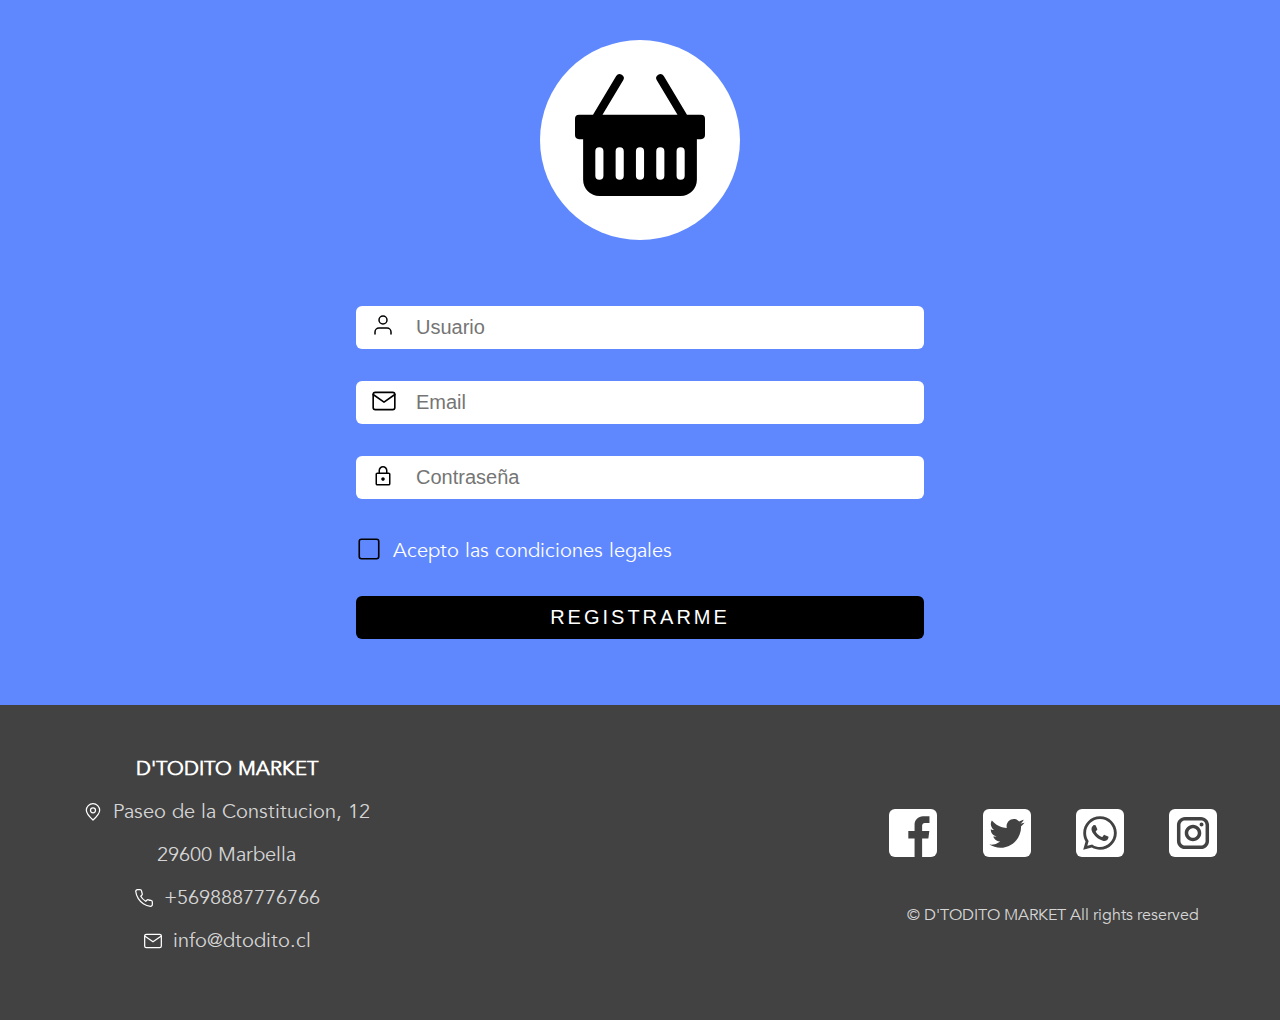
<file: registro.html>
<!DOCTYPE html>
<html lang="es">
<head>
    <meta charset="UTF-8">
    <meta http-equiv="X-UA-Compatible" content="IE=edge">
    <meta name="viewport" content="width=device-width, initial-scale=1.0">
    <title>Inicio</title>
    <link rel="stylesheet" href="css/styles.css">
    <script src="js/jquery-3.4.1.min.js"></script>
    <script src="js/main.js"></script>
</head>
<body>
    <div id="burger">
        <div class="barra superior"></div>
        <div class="barra media"></div>
        <div class="barra inferior"></div>
    </div>
    <div class="menu">
        <nav>
            <a href="home.html">Inicio</a>
            <hr>
            <a href="productos.html">Productos</a>
            <hr>
            <a href="scanner.html">Scanner</a>
            <hr>
            
        </nav>
        <p class="copyright">&copy; ACME Inc</p>
    </div>
    <div class="bg-circle-logo">
        <div class="logo">
            <img src="img/logo.svg" alt="Logo App">
        </div>
    </div>
    <div class="fila" style="background-color: #5f88ff;">
        <div class="col-100 flex-column-center">
            <form  class="contacto" style=" background-color: #5f88ff;">
                <div style="background-color: #5f88ff;" class="fila">
                    <input class="usuario" type="text" placeholder="Usuario" required>
                </div>
                <div style="background-color: #5f88ff;" class="fila">
                    <input class="email" type="email" placeholder="Email" required>
                </div>
                <div style="background-color: #5f88ff;" class="fila">
                    <input class="contrasena" type="password" placeholder="Contraseña" required>
                </div>
                <div style="background-color: #5f88ff;" class="fila flex-start">
                    <input type="checkbox"  id="condiciones" required>
                    <label for="condiciones" style="color: #ffffff;">
                        Acepto las condiciones legales
                    </label>
                </div>
                <div class="fila flex-end" style="background-color: #5f88ff;">
                    <button type="submit" onclick="confirmacionRegistro()" ><a href="index.html">Registrarme</a></button>
                </div>
            </form>
        </div>
    </div>
  <!--   <div class="fila">
    </div>  -->   
    <footer class="fila">
        <div class="col-33">
            <p class="flex-center">D'TODITO MARKET</p>
            <p class="flex-center">
                <img class="flex-center m-r-small" src="img/map.svg" alt="Icono de mapa">
                Paseo de la Constitucion, 12
            </p>
            <p class="flex-center">29600 Marbella</p>
            <p class="flex-center">
                <img class="m-r-small" src="img/phone.svg" alt="Icono de telefono">
                +5698887776766
            </p>
            <p class="flex-center">
                <img class="m-r-small" src="img/mail.svg" alt="Icono del mail">
                info@dtodito.cl
            </p>
        </div>
        <div class="col-33">
            <br>
            <br>
            <div class="flex-around">
                <img class="rrss" src="img/facebook.svg" alt="Icono de Facbook">
                <img class="rrss" src="img/twitter.svg" alt="Icono de twitter">
                <img class="rrss"src="img/whatsapp.svg" alt="Icono de Watsapp">
                <img class="rrss" src="img/instagram.svg" alt="Icono de Instagram">
            </div>
            <br>
            <p class="copyright m-t">&copy; D'TODITO MARKET All rights reserved</p>
        </div>
    </footer>
    <script src="/js/main.js"></script>
</body>
</html>
</file>
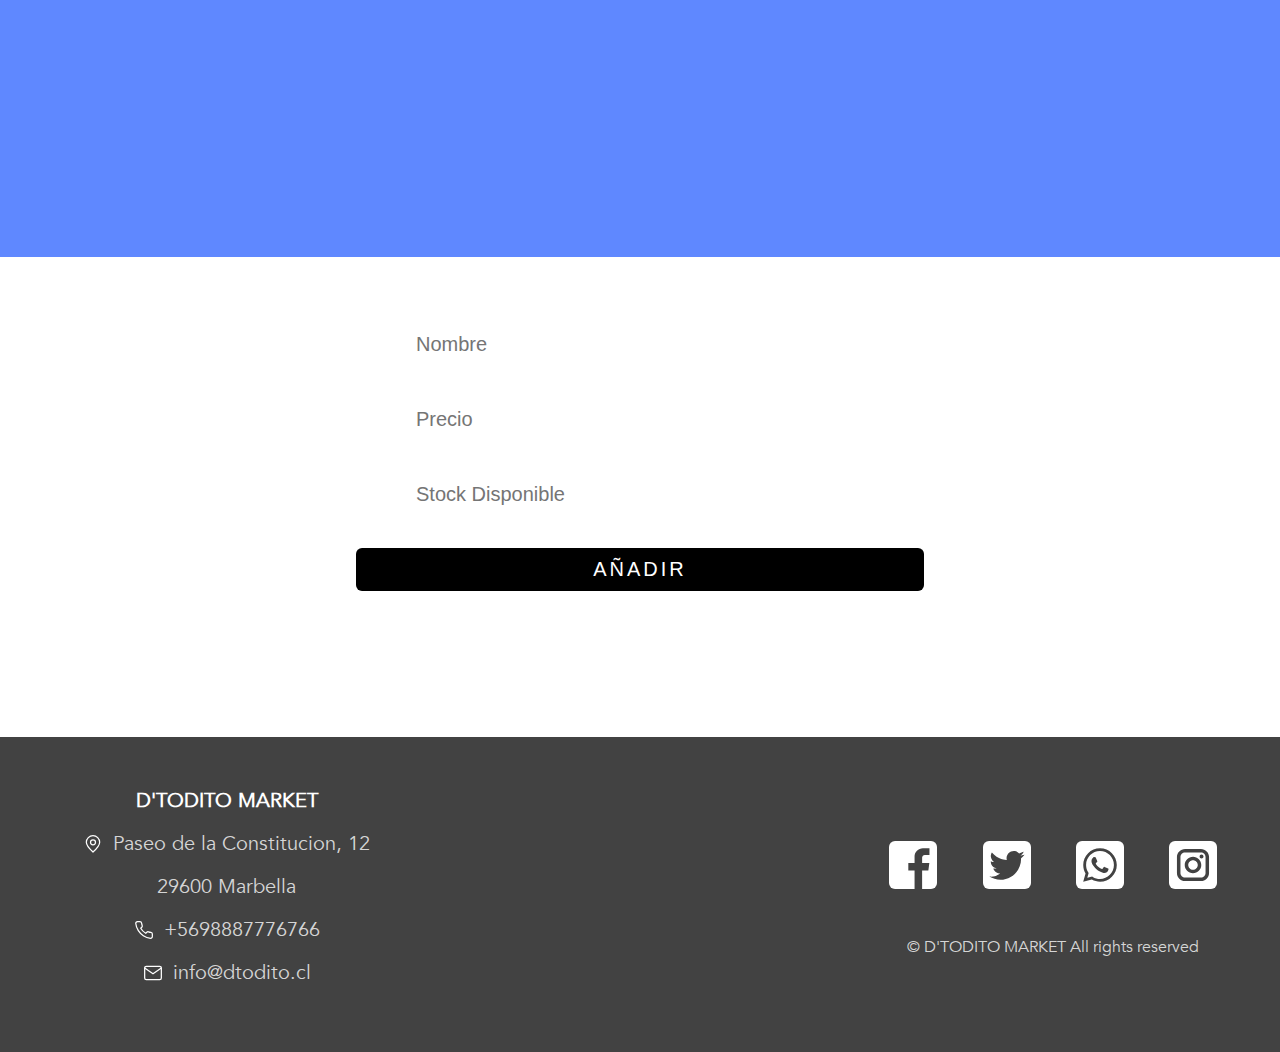
<file: scanner.html>
<!DOCTYPE html>
<html lang="es">
<head>
    <meta charset="UTF-8">
    <meta http-equiv="X-UA-Compatible" content="IE=edge">
    <meta name="viewport" content="width=device-width, initial-scale=1.0">
    <title>Inicio</title>
    <link rel="stylesheet" href="css/styles.css">
    <script src="js/jquery-3.4.1.min.js"></script>
    <script src="js/main.js"></script>
</head>
<body>
    <div id="burger">
        <div class="barra superior"></div>
        <div class="barra media"></div>
        <div class="barra inferior"></div>
    </div>
    <div class="menu">
        <nav>
            <a href="home.html">Inicio</a>
            <hr>
            <a href="productos.html">Productos</a>
            <hr>
            <a href="scanner.html">Scanner</a>
            <hr>
            
        </nav>
        <p class="copyright">&copy; ACME Inc</p>
    </div>
    <div class="flex-center m-t5">
        <div class="flex-center">
            <div class="" id="camara"></div>
            <!-- <img class="scanner" src="img/scanner2.jpg" alt="Logo App"> -->
        </div>
    </div>
    <div class="fila">
        <div class="col-100 flex-column-center">
            <form class="contacto">
                <div class="fila" id="resultado" style="color: #000000;">
                    <input id="resultado" class="producto" type="text" placeholder="Nombre">
                </div>
                <div class="fila">
                    <input class="producto" type="email" placeholder="Precio">
                </div>
                <div class="fila">
                    <input class="producto" type="password" placeholder="Stock Disponible">
                </div>
                <div class="fila flex-end">
                    <button type="submit" ><a href="home.html">Añadir</a></button>
                </div>
            </form>
        </div>
    </div>
    <div class="fila">
    </div>    
    <footer class="fila">
        <div class="col-33">
            <p class="flex-center">D'TODITO MARKET</p>
            <p class="flex-center">
                <img class="flex-center m-r-small" src="img/map.svg" alt="Icono de mapa">
                Paseo de la Constitucion, 12
            </p>
            <p class="flex-center">29600 Marbella</p>
            <p class="flex-center">
                <img class="m-r-small" src="img/phone.svg" alt="Icono de telefono">
                +5698887776766
            </p>
            <p class="flex-center">
                <img class="m-r-small" src="img/mail.svg" alt="Icono del mail">
                info@dtodito.cl
            </p>
        </div>
        <div class="col-33">
            <br>
            <br>
            <div class="flex-around">
                <img class="rrss" src="img/facebook.svg" alt="Icono de Facbook">
                <img class="rrss" src="img/twitter.svg" alt="Icono de twitter">
                <img class="rrss"src="img/whatsapp.svg" alt="Icono de Watsapp">
                <img class="rrss" src="img/instagram.svg" alt="Icono de Instagram">
            </div>
            <br>
            <p class="copyright m-t">&copy; D'TODITO MARKET All rights reserved</p>
        </div>
    </footer>
    <script src="/js/quagga.min.js"></script>
    <script>//libería del scanner
        Quagga.init({
        inputStream : {
            name : "Live",
            type : "LiveStream",
            target: document.querySelector('#camara')    
        },
        decoder : {
            readers : ["ean_reader", "code_128_reader"]
        }
        }, function(err) {
            if (err) {
                console.log(err);
                return
            }
            console.log("Initialization finished. Ready to start");
            Quagga.start();
        });
        
        Quagga.onDetected(function (data) {
        console.log(data)
        document.querySelector('#resultado').innerHTML = data.codeResult.code;
        
        });
        </script>
</body>
</html>
</file>
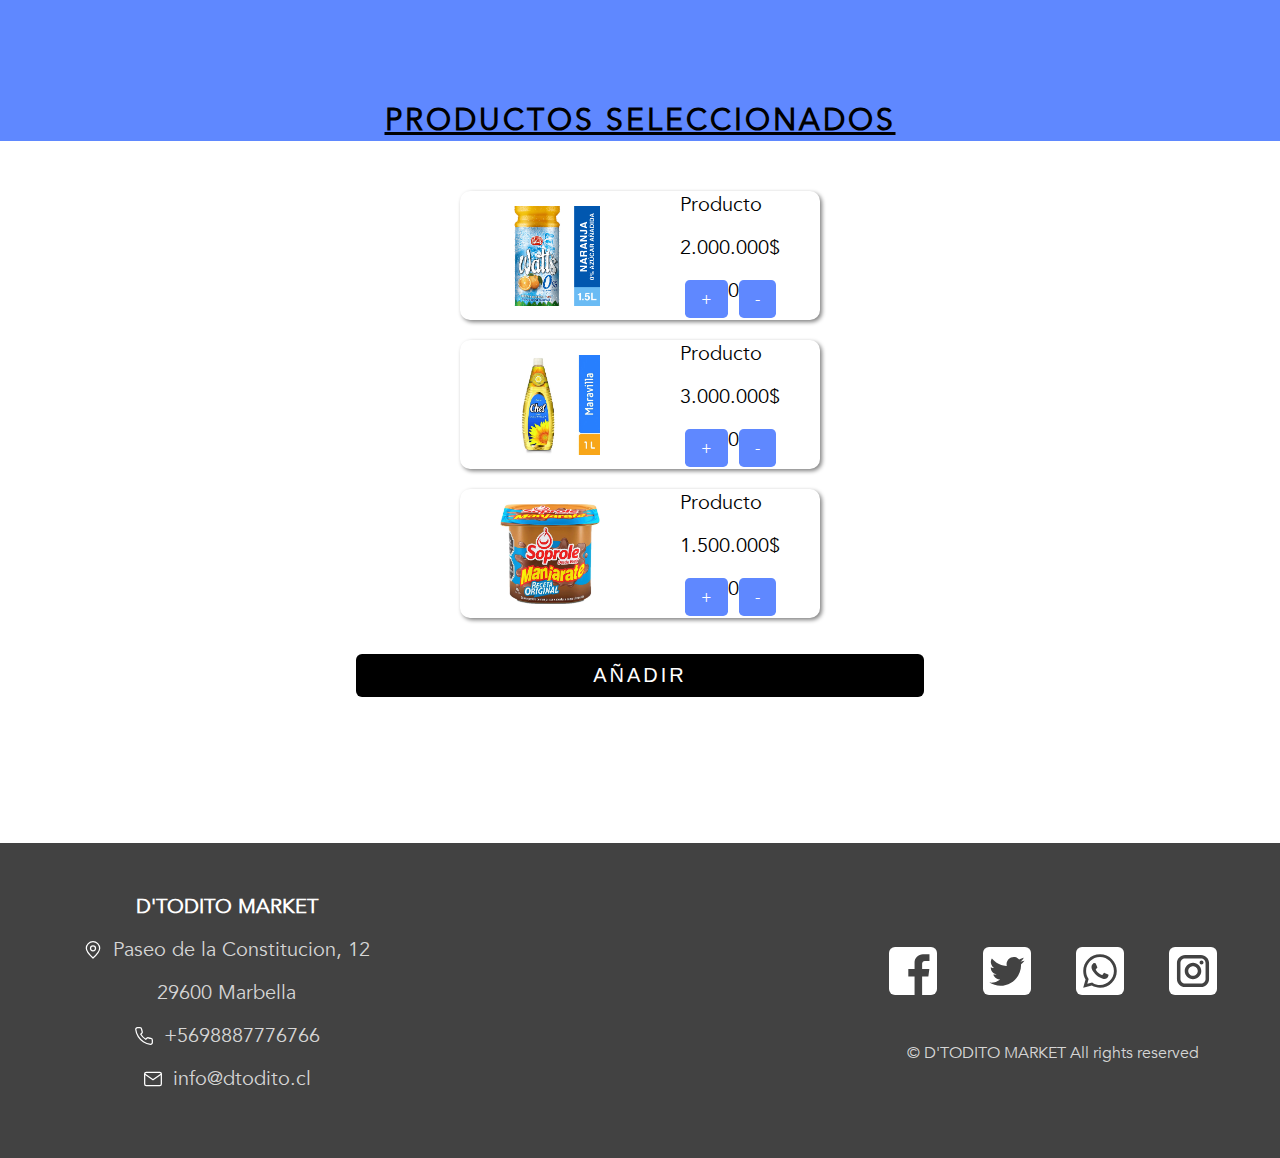
<file: seleccionados.html>
<!DOCTYPE html>
<html lang="es">
<head>
    <meta charset="UTF-8">
    <meta http-equiv="X-UA-Compatible" content="IE=edge">
    <meta name="viewport" content="width=device-width, initial-scale=1.0">
    <title>Inicio</title>
    <link rel="stylesheet" href="css/styles.css">
    <script src="js/jquery-3.4.1.min.js"></script>
    <script src="js/main.js"></script>
</head>
<body>
    <div id="burger">
        <div class="barra superior"></div>
        <div class="barra media"></div>
        <div class="barra inferior"></div>
    </div>
    <div class="menu">
        <nav>
            <a href="home.html">Inicio</a>
            <hr>
            <a href="productos.html">Productos</a>
            <hr>
            <a href="scanner.html">Scanner</a>
            <hr>
            
        </nav>
        <p class="copyright">&copy; ACME Inc</p>
    </div>
    <div class="flex-center m-t5">
        <div class="">
            <h1 class="title-form">Productos Seleccionados</h1>
        </div>
    </div>
    <div class="fila">
        <div class="col-100 flex-column-center">
            <div class="card-selected">
                <img src="img/thumb13.jpg" alt="Imagen de casa">
                <div class="footer-card-selected">
                    <div>
                        <p>Producto  </p>
                        <p>2.000.000$</p>
                    </div>
                    <div class="incre-decre flex-center"><a href="propiedad1.html">+</a><p> 0 </p><a href="">-</a></div>
                </div>
            </div>
            <div class="card-selected">
                <img src="img/thumb12.jpg" alt="Imagen de casa">
                <div class="footer-card-selected">
                    <div>
                        <p>Producto </p>
                        <p>3.000.000$</p>
                    </div>
                    <div class="incre-decre flex-center"><a href="propiedad1.html">+</a><p> 0 </p><a href="">-</a></div>
                </div>
            </div>
            <div class="card-selected">
                <img src="img/thumb14.jpg" alt="Imagen de casa">
                <div class="footer-card-selected">
                    <div>
                        <p>Producto  </p>
                        <p>1.500.000$</p>
                    </div>
                    <div class="incre-decre flex-center"><a href="propiedad1.html">+</a><p> 0 </p><a href="">-</a></div>
                </div>
            </div>
            <form class="contacto">
                <div class="fila flex-end">
                    <button type="submit" ><a href="home.html">Añadir</a></button>
                </div>
            </form>
        </div>
    </div>
    <div class="fila">
    </div>    
    <footer class="fila">
        <div class="col-33">
            <p class="flex-center">D'TODITO MARKET</p>
            <p class="flex-center">
                <img class="flex-center m-r-small" src="img/map.svg" alt="Icono de mapa">
                Paseo de la Constitucion, 12
            </p>
            <p class="flex-center">29600 Marbella</p>
            <p class="flex-center">
                <img class="m-r-small" src="img/phone.svg" alt="Icono de telefono">
                +5698887776766
            </p>
            <p class="flex-center">
                <img class="m-r-small" src="img/mail.svg" alt="Icono del mail">
                info@dtodito.cl
            </p>
        </div>
        <div class="col-33">
            <br>
            <br>
            <div class="flex-around">
                <img class="rrss" src="img/facebook.svg" alt="Icono de Facbook">
                <img class="rrss" src="img/twitter.svg" alt="Icono de twitter">
                <img class="rrss"src="img/whatsapp.svg" alt="Icono de Watsapp">
                <img class="rrss" src="img/instagram.svg" alt="Icono de Instagram">
            </div>
            <br>
            <p class="copyright m-t">&copy; D'TODITO MARKET All rights reserved</p>
        </div>
    </footer>
</body>
</html>
</file>
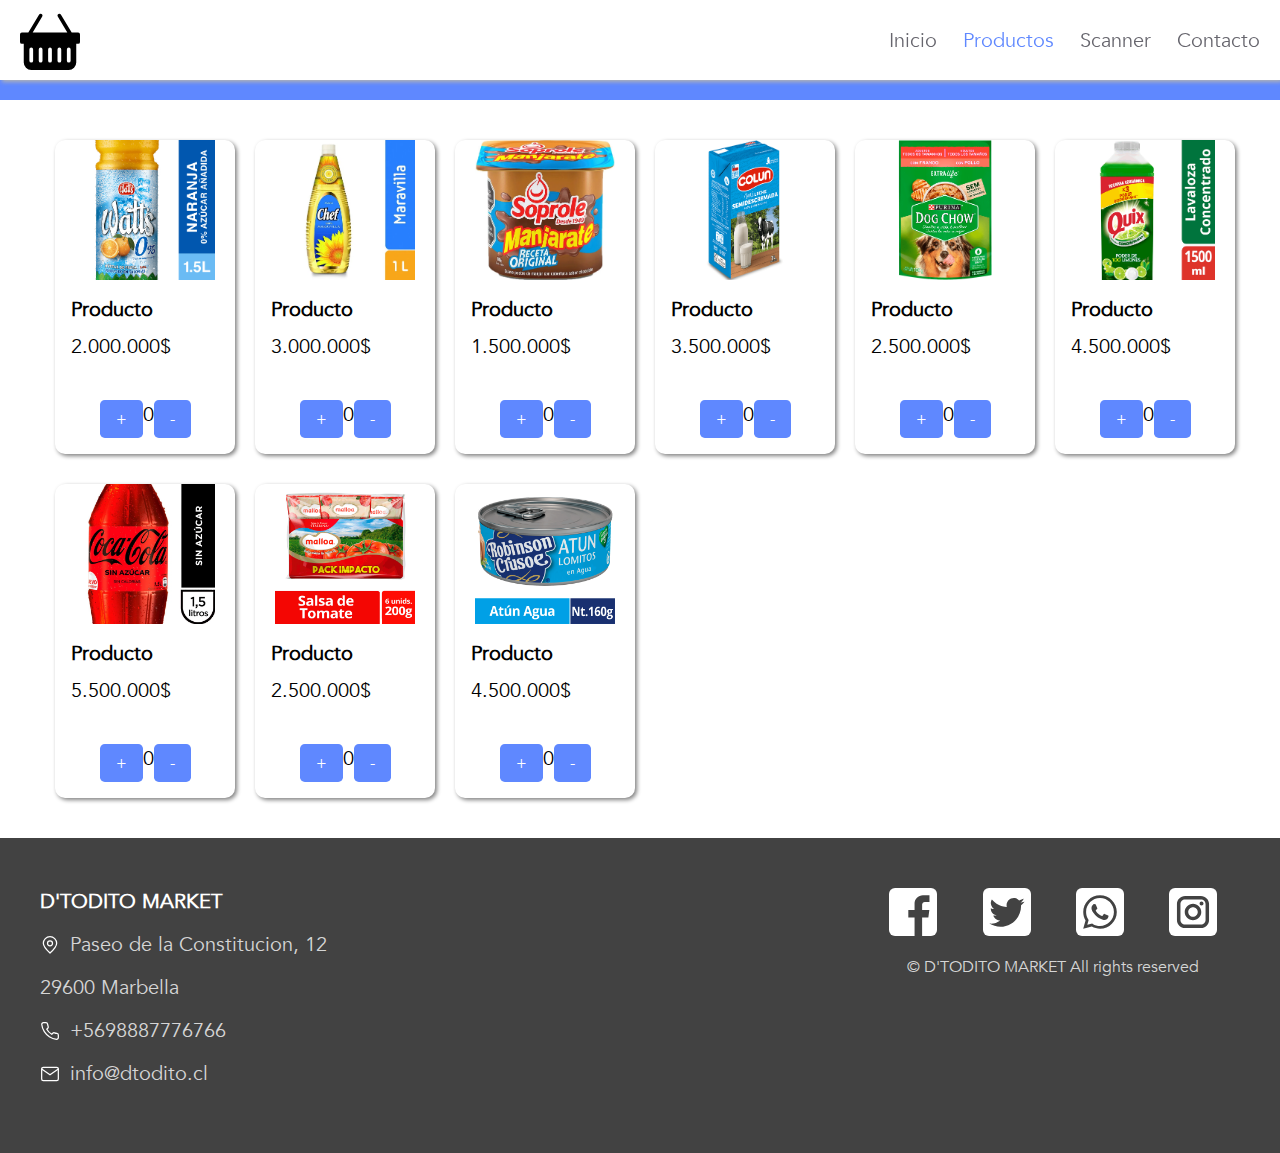
<file: ventas.html>
<!DOCTYPE html>
<html lang="es">
<head>
    <meta charset="UTF-8">
    <meta http-equiv="X-UA-Compatible" content="IE=edge">
    <meta name="viewport" content="width=device-width, initial-scale=1.0">
    <title>Inicio</title>
    <link rel="stylesheet" href="css/styles.css">
    <script src="js/jquery-3.4.1.min.js"></script>
    <script src="js/main.js"></script>
</head>
<body>
    <header >
        <img src="img/logo.svg" alt="Logo Impirial Real State">
        <nav>
            <a href="index.html" >Inicio</a>
            <a href="#"class="activo" >Productos</a>
            <a href="scanner.html">Scanner</a>
            <a href="#">Contacto</a>
        </nav>
    </header>
    <div id="burger">
        <div class="barra superior"></div>
        <div class="barra media"></div>
        <div class="barra inferior"></div>
    </div>
    <div class="menu">
        <nav>
            <a href="#">Inicio</a>
            <hr>
            <a href="#">Producto</a>
            <hr>
            <a href="scanner.html">Scanner</a>
            <hr>
            <a href="#">Contacto</a>
        </nav>
        <p class="copyright">&copy; ACME Inc</p>
    </div>
    <div class="fila grid">
        <div class="card">
            <img src="img/thumb13.jpg" alt="Imagen de casa">
            <div class="footer-card">
                <div>
                    <p>Producto  </p>
                    <p>2.000.000$</p>
                </div>
                <div class="incre-decre flex-center"><a href="propiedad1.html">+</a><p> 0 </p><a href="">-</a></div>
            </div>
        </div>
        <div class="card">
            <img src="img/thumb12.jpg" alt="Imagen de casa">
            <div class="footer-card">
                <div>
                    <p>Producto </p>
                    <p>3.000.000$</p>
                </div>
                <div class="incre-decre flex-center"><a href="propiedad1.html">+</a><p> 0 </p><a href="">-</a></div>
            </div>
        </div>
        <div class="card">
            <img src="img/thumb14.jpg" alt="Imagen de casa">
            <div class="footer-card">
                <div>
                    <p>Producto  </p>
                    <p>1.500.000$</p>
                </div>
                <div class="incre-decre flex-center"><a href="propiedad1.html">+</a><p> 0 </p><a href="">-</a></div>
            </div>
        </div>
        <div class="card">
            <img src="img/thumb11.jpg" alt="Imagen de casa">
            <div class="footer-card">
                <div>
                    <p>Producto  </p>
                    <p>3.500.000$</p>
                </div>
                <div class="incre-decre flex-center"><a href="propiedad1.html">+</a><p> 0 </p><a href="">-</a></div>
            </div>
        </div>
        <div class="card">
            <img src="img/thumb15.jpg" alt="Imagen de casa">
            <div class="footer-card">
                <div>
                    <p>Producto </p>
                    <p>2.500.000$</p>
                </div>
                <div class="incre-decre flex-center"><a href="propiedad1.html">+</a><p> 0 </p><a href="">-</a></div>
            </div>
        </div>
        <div class="card">
            <img src="img/thumb6.jpg" alt="Imagen de casa">
            <div class="footer-card">
                <div>
                    <p>Producto </p>
                    <p>4.500.000$</p>
                </div>
                <div class="incre-decre flex-center"><a href="propiedad1.html">+</a><p> 0 </p><a href="">-</a></div>
            </div>
        </div>
        <div class="card">
            <img src="img/thumb8.jpg" alt="Imagen de casa">
            <div class="footer-card">
                <div>
                    <p>Producto  </p>
                    <p>5.500.000$</p>
                </div>
                <div class="incre-decre flex-center"><a href="propiedad1.html">+</a><p> 0 </p><a href="">-</a></div>
            </div>
        </div>
        <div class="card">
            <img src="img/thumb9.jpg" alt="Imagen de casa">
            <div class="footer-card">
                <div>
                    <p>Producto  </p>
                    <p>2.500.000$</p>
                </div>
                <div class="incre-decre flex-center"><a href="propiedad1.html">+</a><p> 0 </p><a href="">-</a></div>
            </div>
        </div>
        <div class="card">
            <img src="img/thumb10.jpg" alt="Imagen de casa">
            <div class="footer-card">
                <div>
                    <p>Producto   </p>
                    <p>4.500.000$</p>
                </div>
                <div class="incre-decre flex-center"><a href="propiedad1.html">+</a><p> 0 </p><a href="">-</a></div>
            </div>
        </div>
    </div>  
    <footer class="fila">
        <div class="col-33">
            <p>D'TODITO MARKET</p>
            <p class="flex-start">
                <img class="m-r-small" src="img/map.svg" alt="Icono de mapa">
                Paseo de la Constitucion, 12
            </p>
            <p>29600 Marbella</p>
            <p class="flex-start">
                <img class="m-r-small" src="img/phone.svg" alt="Icono de telefono">
                +5698887776766
            </p>
            <p class="flex-start">
                <img class="m-r-small" src="img/mail.svg" alt="Icono del mail">
                info@dtodito.cl
            </p>
        </div>
        <div class="col-33">
            <iframe src="https://www.google.com/maps/embed?pb=!1m18!1m12!1m3!1d1664.660727014268!2d-70.63162147669958!3d-33.440930697258!2m3!1f0!2f0!3f0!3m2!1i1024!2i768!4f13.1!3m3!1m2!1s0x9662c5825f039ca7%3A0x9f16f2da8e31c1fd!2sEscuela%20de%20Magia%20Ricardo%20Rodriguez!5e0!3m2!1ses-419!2scl!4v1645926602314!5m2!1ses-419!2scl" width="100%" height="100%" style="border:0;" allowfullscreen="" loading="lazy"></iframe>
        </div>
        <div class="col-33">
            <div class="flex-around">
                <img class="rrss" src="img/facebook.svg" alt="Icono de Facbook">
                <img class="rrss" src="img/twitter.svg" alt="Icono de twitter">
                <img class="rrss"src="img/whatsapp.svg" alt="Icono de Watsapp">
                <img class="rrss" src="img/instagram.svg" alt="Icono de Instagram">
            </div>
            <!-- <div class="flex-around m-t">
                <a href="#">Aviso legal</a>
                <a href="#">Politica de cookies</a>
            </div> -->
            <p class="copyright m-t">&copy; D'TODITO MARKET All rights reserved</p>
        </div>
    </footer>
</body>
</html>
</file>
<file: css/styles.css>
/* Font */

@font-face{
    font-family: "Avenir";
    src: url('../fonts/Avenir-Book.ttf');
}

/* Reset  */
*{
    margin: 0;
    padding: 0;
    box-sizing: border-box;
}

.banner-mobile {
    display: none;
}

a{
    text-decoration: none;
    cursor: pointer;
    color: inherit;
}

/* General */

html{
    font-size: 20px;
}

p{
    color: #ffffff;
}

.logo {
    display: flex;
    justify-content: center;
}

.logo img {
    display: flex;
    width: 65%;
    margin-top: 1.3rem;
}

.bg-circle-logo {
    width: 200px;
    height: 200px;
    background-color: #ffffff;
    border-radius: 100px;
    margin: 0 auto;
    margin-top: 2rem;
}

@media (max-width: 440px){
    html{
        font-size: 18px;
    }
}

body{
    font-family: "Avenir",sans-serif;
    color: #ffffff;
    background-color: #5f88ff;
}

img {
    max-width: 100%;
}

p {
    margin-bottom: 0.8rem;
    color: #000000;
}

/* Hero */    /* (Animation with trancition of the background page )  */



.hero{
    width: 100%;
    height: 100vh;
    background-color: black;
    position: absolute;
    top: 0;
    left: 0;
    overflow: hidden;
}

@keyframes heroAnimation{    /*Animation Setting */
    0%{
        opacity: 0;
        animation-timing-function: ease-in;
    }

    12% { opacity: 1;}

    25% { transform: scale(1.2); }

    75% { 
        opacity: 0;
        transform: scale(1.1);
     }

    100% { opacity: 0; }

}

.hero div{
    width: 100%;
    height: 100vh;
    position: absolute;
    top: 0;
    left: 0;
    background-size: cover;
    background-position: center;
    background-repeat: none;
    opacity: 0;
    animation: heroAnimation 18s infinite;
}


/* Import the img using position inside the html div */
.hero div:nth-child(1){
    background-image: url("../img/front1.jpg");
}

.hero div:nth-child(2){
    background-image: url("../img/front2.jpg");
    animation-delay: 6s;
}

.hero div:nth-child(3){
    background-image: url("../img/front3.jpg");
    animation-delay: 12s;
}


/* Import hero logo  */
.hero .hero-logo {
    position: absolute;
    top: 50%;
    left: 50%;
    transform: translate(-50%, -50%);
    animation: none;
    opacity: 1;
    width: 30%;
    height: auto;
}

/* Arrow localitation */
.hero .hero-down{
    position: absolute;
    top: 90%;
    left: 50%;
    transform: translate(-50%, -50%);
    animation: none;
    opacity: 1;
    width: 5%;
    height: auto;
}

/* Config the size of arrow and logo, (Responsive) */
@media (max-width: 720px){
    .hero .hero-logo{
        width: 60%;
    }
    .hero .hero-down{
        width: 15%;
    }
}

@media (max-width: 440px){
    .hero .hero-logo{
        width: 80%;
    }
    .hero .hero-down{
        width: 20%;
    }
}

/* Header */ /* Home page Header Settings*/

header {
    background-color: white;
    box-shadow: 1.5px 1.5px 4px #b3b3b3 ;
    height: 80px;
    width: 100%;
    position: fixed;
    top: 0;
    left: 0;
    z-index: 1;
    display: flex;
    justify-content: space-between;
    align-items: center;
    padding: 0 1em;

} 

header.transparente {
    background-color: white;
    box-shadow: none;
}

header img {
    height: 60px;
    width: auto;
}

header nav a {
    color: #67666e;
    font-weight: normal;
    margin-left: 1em;
    transition: 300ms ease-in-out all;
}

header.transparente nav a {
    color: rgba(0, 0, 0, 0.9);
}

header nav a.activo,
header nav a:hover {
    color: #5f88ff;
    font-weight: normal;
    margin-left: 1em;
    
}

header.transparente nav a.activo,
header nav a:hover {
    color: #5f88ff;

    
}

.producto {
    padding-left: 3em;
    border-radius: 0.3em;
}

.form-ingresar {
    margin-top: 3rem;
}

.title-form {
    font-size: 30px;
    text-transform: uppercase;
    letter-spacing: 3px;
    color: #000000;
    text-decoration: underline;
}


/* Burger Button */

#burger {
    position: fixed;
    top: 1rem;
    left: 1rem;
    cursor: pointer;
    z-index: 10;
    display: none; /* Nace con medidas convencionales */
    background-color: #ffffff;
    border-radius: 0.3rem;
    border: #000000 1px solid ;
}

#burger .barra {
    width: 30px;
    height: 2px;
    margin: 6px;
    background-color: #000000;
    transition: 400ms all ease-in-out
}

#burger.abierto .barra {
    background-color: rgb(0, 0, 0);
}

#burger.abierto .barra.superior {
    transform: translateY(8px) rotateZ(45deg);
}

#burger.abierto .barra.media {
    width: 0;
}

#burger.abierto .barra.inferior {
    transform: translateY(-8px) rotateZ(-45deg);
}

@media (max-width: 620px){  /*Aparece y desaparece menu*/
    #burger{
        display: block;
    }

    header {
        justify-content: flex-end;
    }

    header nav {
        display: none;
    }

    .banner {
        display: none;
    }

    .banner-mobile {
        display: block;
    }
}

/* Menú lateral */

.menu {
    width: 320px;
    height: 100vh;
    background-color: #000000;
    position: fixed;
    top: 15px;
    left: -3200px;
    padding-top: 40px;
    transition: all 700ms ease-in-out;
}

.menu.abierto {
    left: 0;
}

.menu nav {
    padding: 1rem;
    display: flex;
    flex-direction: column;
}

.menu nav a {
    padding: 0.5rem 0;
    color: rgba(255, 255, 255, 0.75);
    font-size: 1.1rem;
    transition: 300ms all ease-in-out;
}

.menu nav a:hover {
    color: white;
}

.menu .copyright {
    color: rgba(255, 255, 255, 0.75);
    font-size: 0.9rem;
    position: absolute;
    bottom: 0;
    left: 0;
    padding: 0.5rem;
    text-align: center;
    width: 100%;
}



/* layout */
.banner {
    margin-top: 10vh;
    margin-left: 1rem;
    margin-right: 1rem;
    width: 100vw;
    height: 100vh;
}

.primera {
    margin-top: .5vh;
}

.flecha-abajo {
    display: flex;
    justify-content: center;

}

#pr{
    display: block;
    margin-top: -90px;
    padding-bottom: 90px;
}

.saludo-user {
    color: #000000 !important;
}

.fila-azul {
    display: flex;
    justify-content: space-between;
    padding: 2rem 1rem;
    background-color:#5f88ff;
} 


.fila {
    display: flex;
    justify-content: space-between;
    padding: 2rem 1rem;
    background-color: white;
} 

.col-100 {
    width: 100%;
    padding: 0.5rem 1rem;
}

.col-75 {
    width: 75%;
    padding: 0.5rem 1rem;
}

.col-66 {
    width: 66.66666%;
    padding: 0.5rem 1rem;
}

.col-50 {
    width: 50%;
    padding: 0.5rem 1rem;

}

.col-33 {
    width: 33.33333%;
    padding: 0.5rem 1rem;
}

.col-25 {
    width: 25%;
    padding: 0.5rem 1rem;
}

@media (max-width: 720px) {
    .fila{
        flex-direction: column;
        padding: 1rem 0.5rem;
    }

    .col-75,
    .col-66,
    .col-50,
    .col-33,
    .col-25 {
        width: 100%;
    }
}

.flex-start{
    display: flex;
    justify-content: flex-start !important;
    align-items: center;
}

.flex-center{
    display: flex;
    justify-content: center;
    align-items: center;
}

.flex-end {
    display: flex;
    justify-content: flex-end;
    align-items: center;
}

.flex-between {
    display: flex;
    justify-content: space-between;
    align-items: center;
}


.flex-around {
    display: flex;
    justify-content: space-around;
    align-items: center;
}

.flex-column-center{
    display: flex;
    flex-direction: column;
    justify-content: center;
    align-items: center;
}

.flex-column-start{
    display: flex;
    flex-direction: column !important;

}

.incre-decre {
    margin: 0 auto;
}

/* Espaciados y margenes */

.m-t {
    margin-top: 1rem;
}

.m-t5 {
    margin-top: 5rem;
}

.m-l {
    margin-left: 1rem;
}

.m-r {
    margin-right: 1rem;
}

.m-b {
    margin-bottom: 1rem;
}

.m-t-small {
    margin-top: 0.5rem;
}

.m-l-small {
    margin-left: 0.5rem;
}

.m-r-small {
    margin-right: 0.5rem;
}

.m-b-small {
    margin-bottom: 0.5rem;
}

.scanner {
border: #000000 solid 2px ;
}


/* Parallax */

.fila.parallax{
    background-image: url('../img/banner-oculto.png');
    background-size: cover;
    background-position: center;
    background-repeat: no-repeat;
    background-attachment: fixed;
    padding: 3rem 2rem;
}

.fila.parallax div {
    background-color: rgba(255, 255, 255, 0.75);
    padding: 2rem;
}

.fila.parallax div p {
    font-size: 1.5rem;
    color: #ffffff;
    text-align: center;
}

/* Navegation Box*/

.caja-nav img {
    width: 20%;
    margin-bottom: 1em;
}

.caja-nav a {
    /* border: 1px solid #5f88ff; */
    /* background-color: white;
    color: #5f88ff; */
    font-size: 1rem;
    font-weight: normal;
    padding: 0.5em 1em;
    border-radius: 0.3em;
    cursor: pointer;
    transition: all ease-in-out 400ms;
}

/* .caja-nav a:hover {
    background-color: white;
    color: white;
}
 */
/* Contact Form */

form.contacto {
    width: 50%;
}

@media (max-width: 720px) {
    form.contacto {
        width: 75%;
    }
}

@media (max-width: 440px) {
    form.contacto {
        width: 100%;
    }
}


form.contacto .fila {
    justify-content: center;
    padding: 0.8rem;
}

input {
    border: none;
    /* border-bottom: 1.5px solid #5f88ff; */
    font-size: 1rem;
    padding: 0.5em 1em;
    width: 100%;
}

input:focus {
    outline: none;
    border-bottom: 1.5px solid #000000;
}

input.email {
    background-image: url('../img/mail-bronce.svg');
    background-repeat: no-repeat;
    background-position: 15px 7px;
    padding-left: 3em;
    border-radius: 0.3em;
}

input.usuario {
    background-image: url('../img/user.svg');
    background-repeat: no-repeat;
    background-position: 15px 7px;
    padding-left: 3em;
    border-radius: 0.3em;
}

input.contrasena {
    background-image: url('../img/contrasena.svg');
    background-repeat: no-repeat;
    background-position: 15px 8px;
    padding-left: 3em;
    border-radius: 0.3em;
}

button {
    border: none;
    background-color: #000000;
    color: white;
    font-size: 1rem;
    font-weight: normal;
    padding: 0.5em 1em;
    border-radius: 0.3em;
    cursor: pointer;
    transition: all ease-in-out 400ms;
    width: 100%;
    text-transform: uppercase;
    letter-spacing: 3px;
}

button:hover {
    background-color: #00000081;
    
}

.a-registro {
    font-size: .9rem;
    text-decoration: underline;
    font-weight: bold;
    letter-spacing: 2px;
    color: #000000;
}

input[type="checkbox"] {
    display: none;

}

input[type="checkbox"] + label::before {
    content: url('../img/square.svg');
    position: relative;
    top: 5px;
    padding-right: 5px;
}

input[type="checkbox"]:checked + label::before {
    content: url('../img/check-square.svg');
}

/* Footer */

footer {
    background-color: #424242 !important;

}

footer p{
    color: rgba(255, 255, 255, 0.8);

}

footer p:first-child{
    color: #ffffff;
    font-weight: bold;
}

footer img.rrss {
    height: 48px;
    border-radius: 0.3rem;
}

footer a {
    font-size: 0.8rem;
    color: #000000;
    transition: 400ms ease-in-out;
}

footer a:hover {
    font-size: 0.8rem;
    color: #704a24;
}

footer .copyright {
    color: rgba(255, 255, 255, 0.8);
    font-size: 0.8rem;
    text-align: center;
}

/* card */

.fila.grid {
    margin-top: 100px;
    display: grid;
    grid-template-columns: repeat(auto-fit, 170px);
    grid-gap: 1.5rem;
    justify-content: center;

}

.card {
    width: 180px;
    border-radius: 0.5rem;
    box-shadow: 2px 2px 4px grey;
    display: flex;
    flex-direction: column;
    align-items: center;
    overflow: hidden;
    background-color: #ffffff;

}

.card img {
    height: 140px;
} 

.div-coleccion {
    position: relative;  
}

.coleccion {
    position: absolute;
    right: 25%;
    top: 40%;
    color: #000000;
    /* -webkit-text-stroke: .1px rgb(0, 0, 0); */
    font-weight: bolder;
    font-size: 2.3rem;
    letter-spacing: 2px;
    /* margin: 0 auto !important; */
}

.opacidad {
    opacity: .6;
}

.card .footer-card {
    padding: 0.8rem;
    width: 100%;
    height: 174px;
    display: flex;
    flex-direction: column;
    justify-content: space-between;
    align-items: flex-start;
}

.card .footer-card p {
    margin-bottom: 0.5rem;
}
.card .footer-card p:first-child {
    font-weight: bold;
}

.card .footer-card a {
    background-color: #5f88ff;
    color: white;
    font-size: 0.8rem;
    border-radius: 0.3em;
    padding: 0.5em 1em;
    align-self: center;
    transition: 400ms ease-in all;
}    

.card .footer-card a:hover {
    background-color: #664626;
}

.card-selected {
    width: 360px;
    border-radius: 0.5rem;
    box-shadow: 2px 2px 4px grey;
    display: flex;
    flex-direction: initial;
    align-items: center;
    overflow: hidden;
    background-color: #ffffff;
    margin-bottom: 1rem;
    justify-content: space-around;
}

.card-selected img {
    height: 100px;
    justify-content: flex-start;
} 

.card-selected .footer-card-selected a {
    background-color: #5f88ff;
    color: white;
    font-size: 0.8rem;
    border-radius: 0.3em;
    padding: 0.5em 1em;
    align-self: center;
    transition: 400ms ease-in all;
}   

/* Properti file  */

.propiedad {
    margin-top: 80px;
    background-image: url('../img/property5.jpg');
    background-size: cover;
    background-position: center;
    background-repeat: no-repeat;
    
}

.propiedad div:first-child {
    background-color: rgba(255, 255, 255, 0.90);
}

.propiedad div:first-child h1{
    font-size: 1.4rem;
    color: #5f88ff;
}

.propiedad div:first-child p img {
    width: 28px;
    height: 28px;
}

.title {
    color: #000000;
    font-weight: bolder;
    display: flex;
    justify-content: center;
}
</file>
